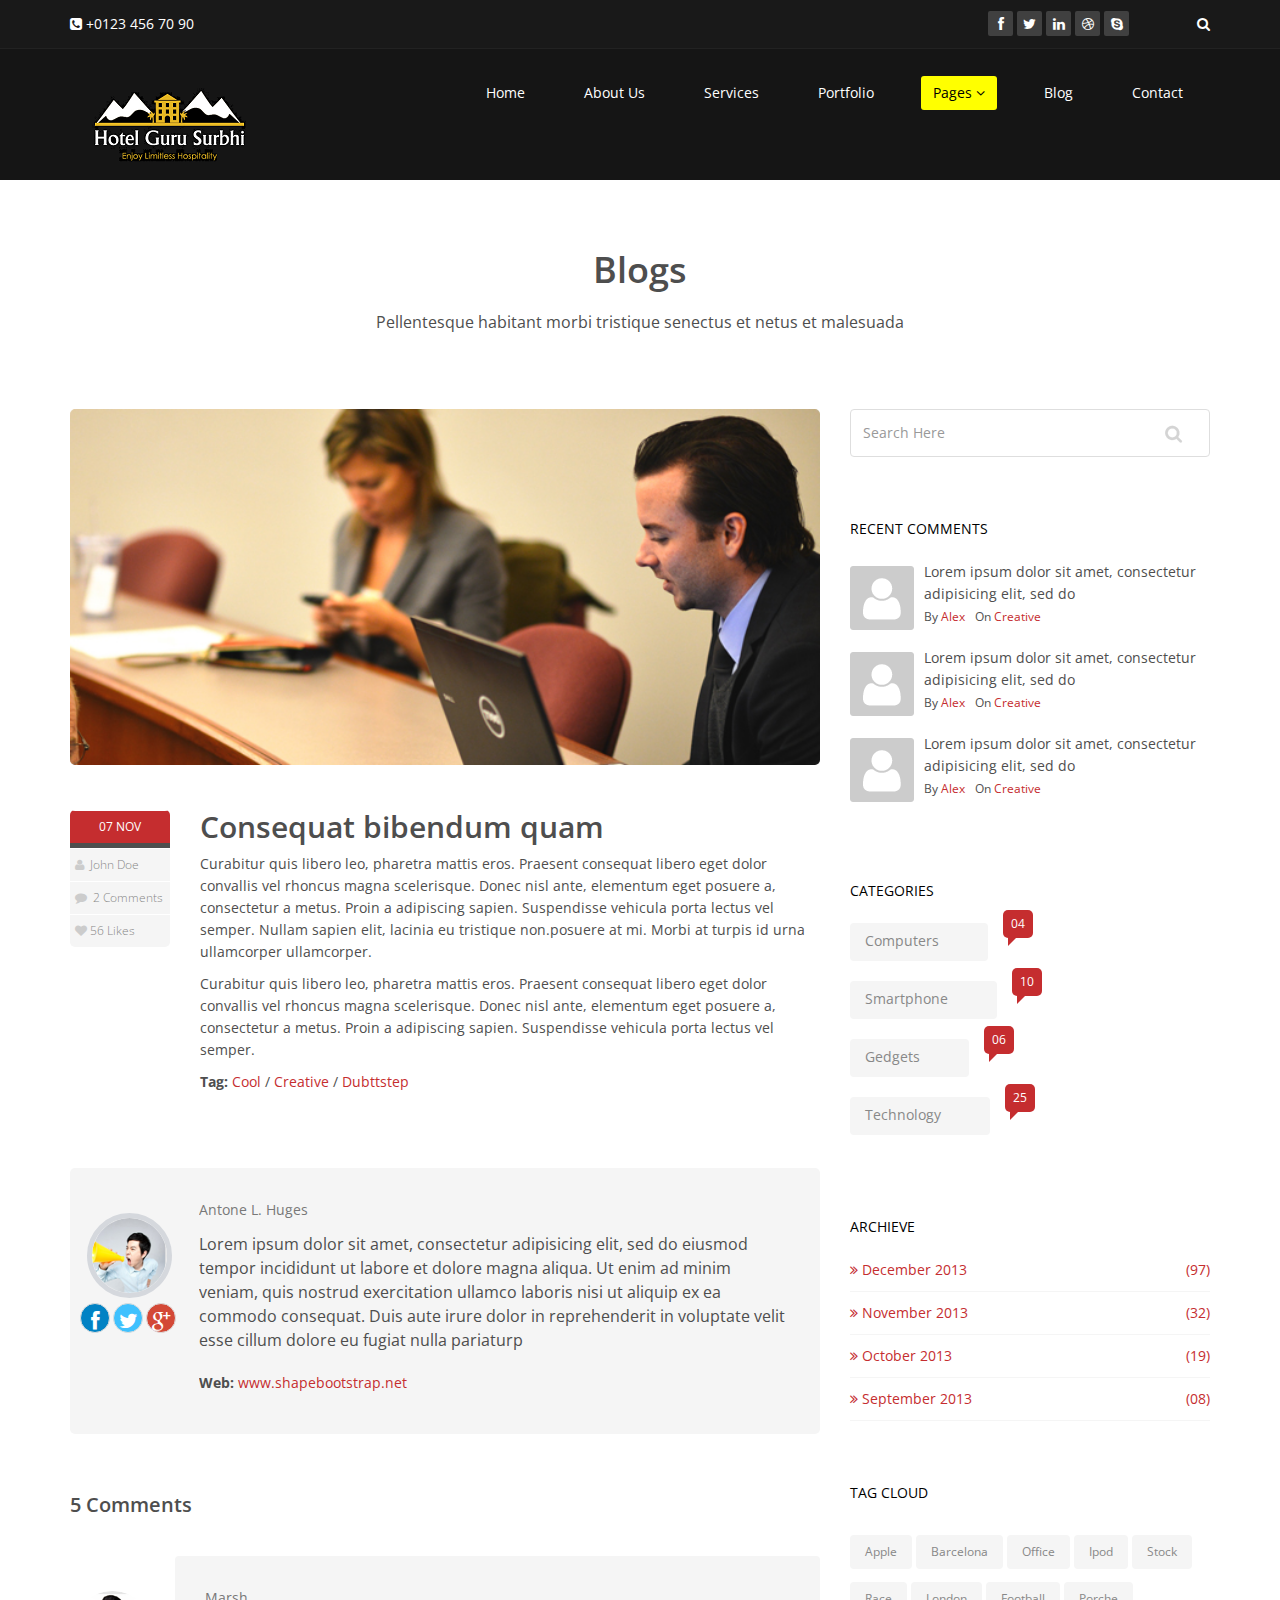
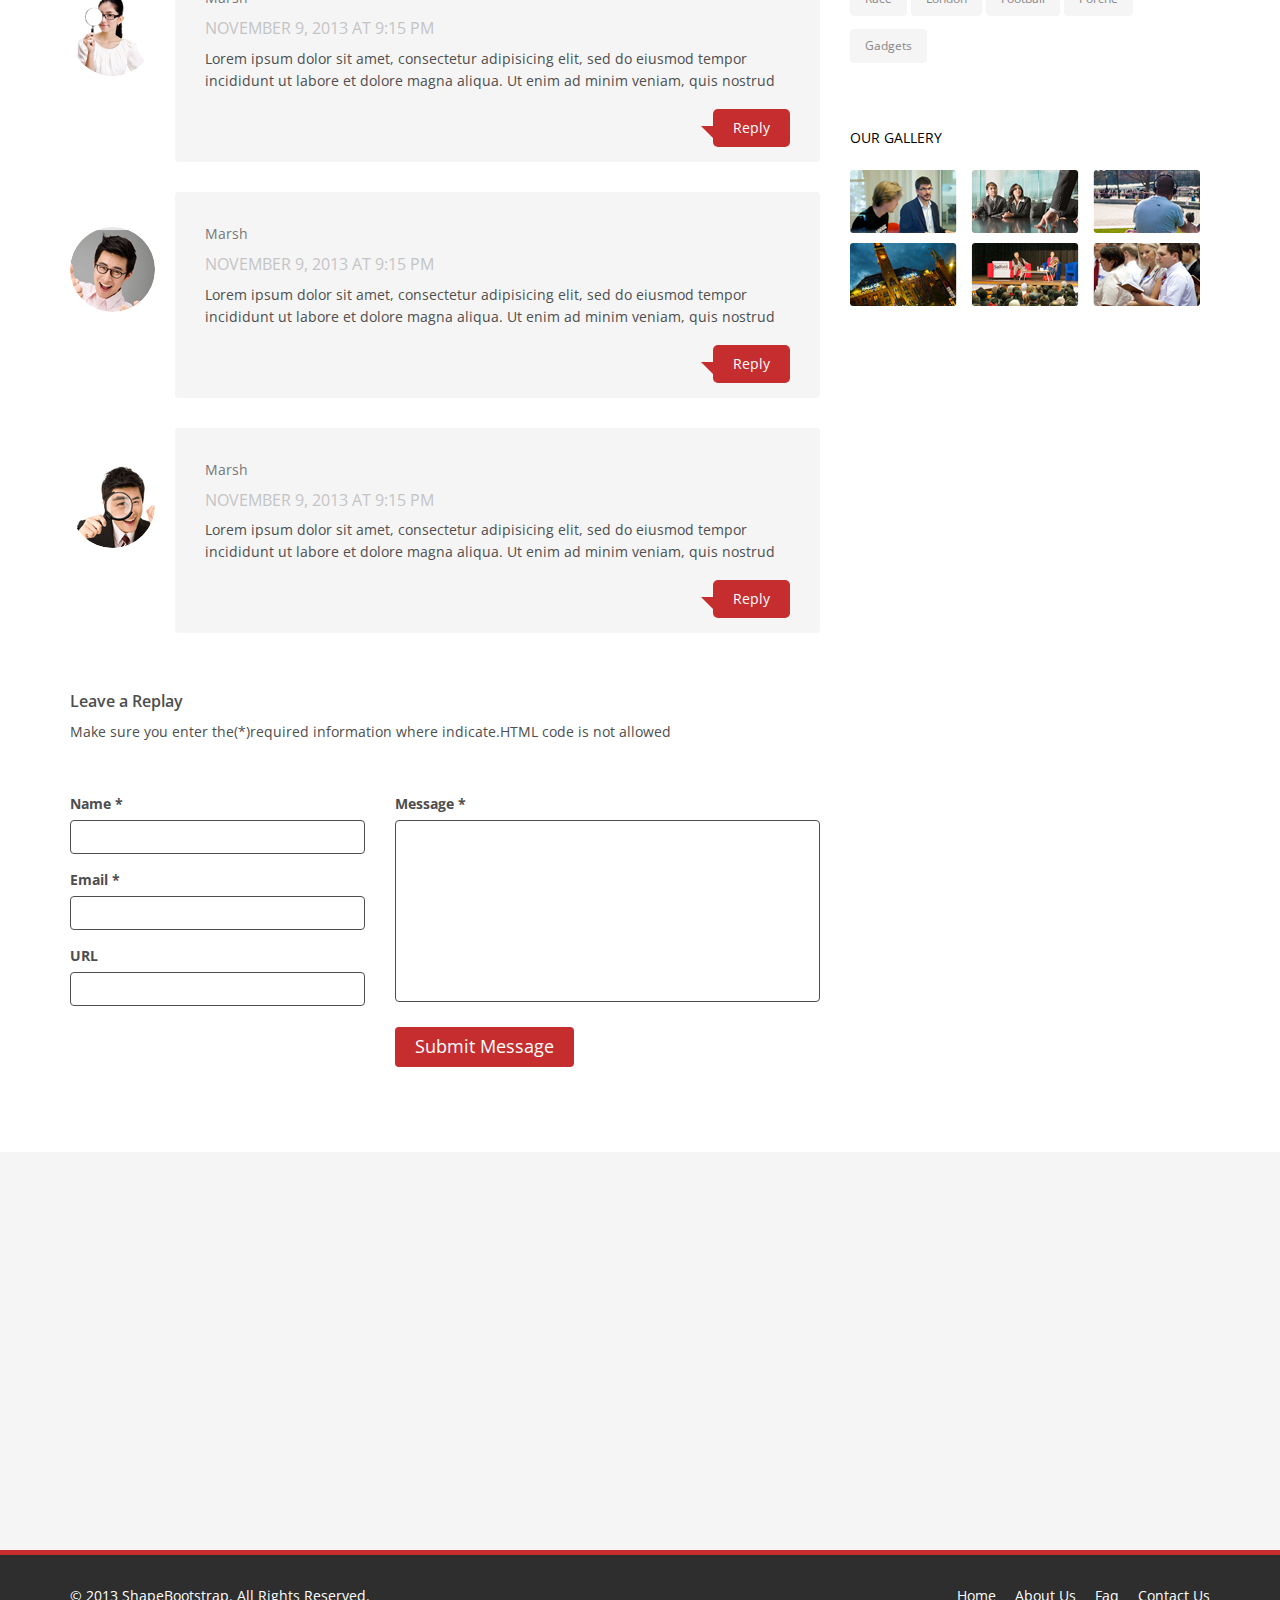
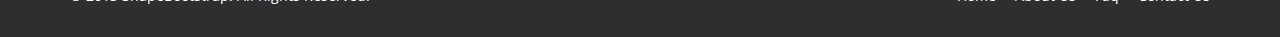
<file: blog-item.html>
<!DOCTYPE html>
<html lang="en">
<head>
    <meta charset="utf-8">
    <meta name="viewport" content="width=device-width, initial-scale=1.0">
    <meta name="description" content="">
    <meta name="author" content="">
    <title>Blog Single | Corlate</title>
    
    <!-- core CSS -->
    <link href="css/bootstrap.min.css" rel="stylesheet">
    <link href="css/font-awesome.min.css" rel="stylesheet">
    <link href="css/prettyPhoto.css" rel="stylesheet">
    <link href="css/animate.min.css" rel="stylesheet">
    <link href="css/main.css" rel="stylesheet">
    <link href="css/responsive.css" rel="stylesheet">
    
    <!--[if lt IE 9]>
    <script src="js/html5shiv.js"></script>
    <script src="js/respond.min.js"></script>
    <![endif]-->       
    <link rel="shortcut icon" href="images/ico/favicon.ico">
    <link rel="apple-touch-icon-precomposed" sizes="144x144" href="images/ico/apple-touch-icon-144-precomposed.png">
    <link rel="apple-touch-icon-precomposed" sizes="114x114" href="images/ico/apple-touch-icon-114-precomposed.png">
    <link rel="apple-touch-icon-precomposed" sizes="72x72" href="images/ico/apple-touch-icon-72-precomposed.png">
    <link rel="apple-touch-icon-precomposed" href="images/ico/apple-touch-icon-57-precomposed.png">
</head><!--/head-->

<body>

    <header id="header">
        <div class="top-bar">
            <div class="container">
                <div class="row">
                    <div class="col-sm-6 col-xs-4">
                        <div class="top-number"><p><i class="fa fa-phone-square"></i>  +0123 456 70 90</p></div>
                    </div>
                    <div class="col-sm-6 col-xs-8">
                       <div class="social">
                            <ul class="social-share">
                                <li><a href="#"><i class="fa fa-facebook"></i></a></li>
                                <li><a href="#"><i class="fa fa-twitter"></i></a></li>
                                <li><a href="#"><i class="fa fa-linkedin"></i></a></li> 
                                <li><a href="#"><i class="fa fa-dribbble"></i></a></li>
                                <li><a href="#"><i class="fa fa-skype"></i></a></li>
                            </ul>
                            <div class="search">
                                <form role="form">
                                    <input type="text" class="search-form" autocomplete="off" placeholder="Search">
                                    <i class="fa fa-search"></i>
                                </form>
                           </div>
                       </div>
                    </div>
                </div>
            </div><!--/.container-->
        </div><!--/.top-bar-->

        <nav class="navbar navbar-inverse" role="banner">
            <div class="container">
                <div class="navbar-header">
                    <button type="button" class="navbar-toggle" data-toggle="collapse" data-target=".navbar-collapse">
                        <span class="sr-only">Toggle navigation</span>
                        <span class="icon-bar"></span>
                        <span class="icon-bar"></span>
                        <span class="icon-bar"></span>
                    </button>
                    <a class="navbar-brand" href="index.html"><img src="images/logo.png" alt="logo"></a>
                </div>
                
                <div class="collapse navbar-collapse navbar-right">
                    <ul class="nav navbar-nav">
                        <li><a href="index.html">Home</a></li>
                        <li><a href="about-us.html">About Us</a></li>
                        <li><a href="services.html">Services</a></li>
                        <li><a href="portfolio.html">Portfolio</a></li>
                        <li class="dropdown active">
                            <a href="#" class="dropdown-toggle" data-toggle="dropdown">Pages <i class="fa fa-angle-down"></i></a>
                            <ul class="dropdown-menu">
                                <li class="active"><a href="blog-item.html">Blog Single</a></li>
                                <li><a href="pricing.html">Pricing</a></li>
                                <li><a href="404.html">404</a></li>
                                <li><a href="shortcodes.html">Shortcodes</a></li>
                            </ul>
                        </li>
                        <li><a href="blog.html">Blog</a></li> 
                        <li><a href="contact-us.html">Contact</a></li>                        
                    </ul>
                </div>
            </div><!--/.container-->
        </nav><!--/nav-->
        
    </header><!--/header-->


    <section id="blog" class="container">
        <div class="center">
            <h2>Blogs</h2>
            <p class="lead">Pellentesque habitant morbi tristique senectus et netus et malesuada</p>
        </div>

        <div class="blog">
            <div class="row">
                <div class="col-md-8">
                    <div class="blog-item">
                        <img class="img-responsive img-blog" src="images/blog/blog1.jpg" width="100%" alt="" />
                            <div class="row">  
                                <div class="col-xs-12 col-sm-2 text-center">
                                    <div class="entry-meta">
                                        <span id="publish_date">07  NOV</span>
                                        <span><i class="fa fa-user"></i> <a href="#"> John Doe</a></span>
                                        <span><i class="fa fa-comment"></i> <a href="blog-item.html#comments">2 Comments</a></span>
                                        <span><i class="fa fa-heart"></i><a href="#">56 Likes</a></span>
                                    </div>
                                </div>
                                <div class="col-xs-12 col-sm-10 blog-content">
                                    <h2>Consequat bibendum quam</h2>
                                    <p>Curabitur quis libero leo, pharetra mattis eros. Praesent consequat libero eget dolor convallis vel rhoncus magna scelerisque. Donec nisl ante, elementum eget posuere a, consectetur a metus. Proin a adipiscing sapien. Suspendisse vehicula porta lectus vel semper. Nullam sapien elit, lacinia eu tristique non.posuere at mi. Morbi at turpis id urna ullamcorper ullamcorper.</p>

                                    <p>Curabitur quis libero leo, pharetra mattis eros. Praesent consequat libero eget dolor convallis vel rhoncus magna scelerisque. Donec nisl ante, elementum eget posuere a, consectetur a metus. Proin a adipiscing sapien. Suspendisse vehicula porta lectus vel semper.</p>

                                    <div class="post-tags">
                                        <strong>Tag:</strong> <a href="#">Cool</a> / <a href="#">Creative</a> / <a href="#">Dubttstep</a>
                                    </div>

                                </div>
                            </div>
                        </div><!--/.blog-item-->
                        
                        <div class="media reply_section">
                            <div class="pull-left post_reply text-center">
                                <a href="#"><img src="images/blog/boy.png" class="img-circle" alt="" /></a>
                                <ul>
                                    <li><a href="#"><i class="fa fa-facebook"></i></a></li>
                                    <li><a href="#"><i class="fa fa-twitter"></i></a></li>
                                    <li><a href="#"><i class="fa fa-google-plus"></i> </a></li>
                                </ul>
                            </div>
                            <div class="media-body post_reply_content">
                                <h3>Antone L. Huges</h3>
                                <p class="lead">Lorem ipsum dolor sit amet, consectetur adipisicing elit, sed do eiusmod tempor incididunt ut labore et dolore magna aliqua. Ut enim ad minim veniam, quis nostrud exercitation ullamco laboris nisi ut aliquip ex ea commodo consequat. Duis aute irure dolor in reprehenderit in voluptate velit esse cillum dolore eu fugiat nulla pariaturp</p>
                                <p><strong>Web:</strong> <a href="http://www.shapebootstrap.net">www.shapebootstrap.net</a></p>
                            </div>
                        </div> 
                        
                        <h1 id="comments_title">5 Comments</h1>
                        <div class="media comment_section">
                            <div class="pull-left post_comments">
                                <a href="#"><img src="images/blog/girl.png" class="img-circle" alt="" /></a>
                            </div>
                            <div class="media-body post_reply_comments">
                                <h3>Marsh</h3>
                                <h4>NOVEMBER 9, 2013 AT 9:15 PM</h4>
                                <p>Lorem ipsum dolor sit amet, consectetur adipisicing elit, sed do eiusmod tempor incididunt ut labore et dolore magna aliqua. Ut enim ad minim veniam, quis nostrud</p>
                                <a href="#">Reply</a>
                            </div>
                        </div> 
                        <div class="media comment_section">
                            <div class="pull-left post_comments">
                                <a href="#"><img src="images/blog/boy2.png" class="img-circle" alt="" /></a>
                            </div>
                            <div class="media-body post_reply_comments">
                                <h3>Marsh</h3>
                                <h4>NOVEMBER 9, 2013 AT 9:15 PM</h4>
                                <p>Lorem ipsum dolor sit amet, consectetur adipisicing elit, sed do eiusmod tempor incididunt ut labore et dolore magna aliqua. Ut enim ad minim veniam, quis nostrud</p>
                                <a href="#">Reply</a>
                            </div>
                        </div> 
                        <div class="media comment_section">
                            <div class="pull-left post_comments">
                                <a href="#"><img src="images/blog/boy3.png" class="img-circle" alt="" /></a>
                            </div>
                            <div class="media-body post_reply_comments">
                                <h3>Marsh</h3>
                                <h4>NOVEMBER 9, 2013 AT 9:15 PM</h4>
                                <p>Lorem ipsum dolor sit amet, consectetur adipisicing elit, sed do eiusmod tempor incididunt ut labore et dolore magna aliqua. Ut enim ad minim veniam, quis nostrud</p>
                                <a href="#">Reply</a>
                            </div>
                        </div> 


                        <div id="contact-page clearfix">
                            <div class="status alert alert-success" style="display: none"></div>
                            <div class="message_heading">
                                <h4>Leave a Replay</h4>
                                <p>Make sure you enter the(*)required information where indicate.HTML code is not allowed</p>
                            </div> 
      
                            <form id="main-contact-form" class="contact-form" name="contact-form" method="post" action="sendemail.php" role="form">
                                <div class="row">
                                    <div class="col-sm-5">
                                        <div class="form-group">
                                            <label>Name *</label>
                                            <input type="text" class="form-control" required="required">
                                        </div>
                                        <div class="form-group">
                                            <label>Email *</label>
                                            <input type="email" class="form-control" required="required">
                                        </div>
                                        <div class="form-group">
                                            <label>URL</label>
                                            <input type="url" class="form-control">
                                        </div>                    
                                    </div>
                                    <div class="col-sm-7">                        
                                        <div class="form-group">
                                            <label>Message *</label>
                                            <textarea name="message" id="message" required="required" class="form-control" rows="8"></textarea>
                                        </div>                        
                                        <div class="form-group">
                                            <button type="submit" class="btn btn-primary btn-lg" required="required">Submit Message</button>
                                        </div>
                                    </div>
                                </div>
                            </form>     
                        </div><!--/#contact-page-->
                    </div><!--/.col-md-8-->

                <aside class="col-md-4">
                    <div class="widget search">
                        <form role="form">
                                <input type="text" class="form-control search_box" autocomplete="off" placeholder="Search Here">
                        </form>
                    </div><!--/.search-->
    				
    				<div class="widget categories">
                        <h3>Recent Comments</h3>
                        <div class="row">
                            <div class="col-sm-12">
                                <div class="single_comments">
    								<img src="images/blog/avatar3.png" alt=""  />
    								<p>Lorem ipsum dolor sit amet, consectetur adipisicing elit, sed do </p>
                                    <div class="entry-meta small muted">
                                        <span>By <a href="#">Alex</a></span <span>On <a href="#">Creative</a></span>
                                    </div>
    							</div>
    							<div class="single_comments">
    								<img src="images/blog/avatar3.png" alt=""  />
    								<p>Lorem ipsum dolor sit amet, consectetur adipisicing elit, sed do </p>
    								<div class="entry-meta small muted">
                                        <span>By <a href="#">Alex</a></span <span>On <a href="#">Creative</a></span>
                                    </div>
    							</div>
    							<div class="single_comments">
    								<img src="images/blog/avatar3.png" alt=""  />
    								<p>Lorem ipsum dolor sit amet, consectetur adipisicing elit, sed do </p>
    								<div class="entry-meta small muted">
                                        <span>By <a href="#">Alex</a></span <span>On <a href="#">Creative</a></span>
                                    </div>
    							</div>
    							
                            </div>
                        </div>                     
                    </div><!--/.recent comments-->
                     

                    <div class="widget categories">
                        <h3>Categories</h3>
                        <div class="row">
                            <div class="col-sm-6">
                                <ul class="blog_category">
                                    <li><a href="#">Computers <span class="badge">04</span></a></li>
                                    <li><a href="#">Smartphone <span class="badge">10</span></a></li>
                                    <li><a href="#">Gedgets <span class="badge">06</span></a></li>
                                    <li><a href="#">Technology <span class="badge">25</span></a></li>
                                </ul>
                            </div>
                        </div>                     
                    </div><!--/.categories-->
    				
    				<div class="widget archieve">
                        <h3>Archieve</h3>
                        <div class="row">
                            <div class="col-sm-12">
                                <ul class="blog_archieve">
                                    <li><a href="#"><i class="fa fa-angle-double-right"></i> December 2013 <span class="pull-right">(97)</span></a></li>
                                    <li><a href="#"><i class="fa fa-angle-double-right"></i> November 2013 <span class="pull-right">(32)</a></li>
                                    <li><a href="#"><i class="fa fa-angle-double-right"></i> October 2013 <span class="pull-right">(19)</a></li>
                                    <li><a href="#"><i class="fa fa-angle-double-right"></i> September 2013 <span class="pull-right">(08)</a></li>
                                </ul>
                            </div>
                        </div>                     
                    </div><!--/.archieve-->
    				
                    <div class="widget tags">
                        <h3>Tag Cloud</h3>
                        <ul class="tag-cloud">
                            <li><a class="btn btn-xs btn-primary" href="#">Apple</a></li>
                            <li><a class="btn btn-xs btn-primary" href="#">Barcelona</a></li>
                            <li><a class="btn btn-xs btn-primary" href="#">Office</a></li>
                            <li><a class="btn btn-xs btn-primary" href="#">Ipod</a></li>
                            <li><a class="btn btn-xs btn-primary" href="#">Stock</a></li>
                            <li><a class="btn btn-xs btn-primary" href="#">Race</a></li>
                            <li><a class="btn btn-xs btn-primary" href="#">London</a></li>
                            <li><a class="btn btn-xs btn-primary" href="#">Football</a></li>
                            <li><a class="btn btn-xs btn-primary" href="#">Porche</a></li>
                            <li><a class="btn btn-xs btn-primary" href="#">Gadgets</a></li>
                        </ul>
                    </div><!--/.tags-->
    				
    				<div class="widget blog_gallery">
                        <h3>Our Gallery</h3>
                        <ul class="sidebar-gallery">
                            <li><a href="#"><img src="images/blog/gallery1.png" alt="" /></a></li>
                            <li><a href="#"><img src="images/blog/gallery2.png" alt="" /></a></li>
                            <li><a href="#"><img src="images/blog/gallery3.png" alt="" /></a></li>
                            <li><a href="#"><img src="images/blog/gallery4.png" alt="" /></a></li>
                            <li><a href="#"><img src="images/blog/gallery5.png" alt="" /></a></li>
                            <li><a href="#"><img src="images/blog/gallery6.png" alt="" /></a></li>
                        </ul>
                    </div><!--/.blog_gallery-->
    					
    				
                </aside>     

            </div><!--/.row-->

         </div><!--/.blog-->

    </section><!--/#blog-->


    <section id="bottom">
        <div class="container wow fadeInDown" data-wow-duration="1000ms" data-wow-delay="600ms">
            <div class="row">
                <div class="col-md-3 col-sm-6">
                    <div class="widget">
                        <h3>Company</h3>
                        <ul>
                            <li><a href="#">About us</a></li>
                            <li><a href="#">We are hiring</a></li>
                            <li><a href="#">Meet the team</a></li>
                            <li><a href="#">Copyright</a></li>
                            <li><a href="#">Terms of use</a></li>
                            <li><a href="#">Privacy policy</a></li>
                            <li><a href="#">Contact us</a></li>
                        </ul>
                    </div>    
                </div><!--/.col-md-3-->

                <div class="col-md-3 col-sm-6">
                    <div class="widget">
                        <h3>Support</h3>
                        <ul>
                            <li><a href="#">Faq</a></li>
                            <li><a href="#">Blog</a></li>
                            <li><a href="#">Forum</a></li>
                            <li><a href="#">Documentation</a></li>
                            <li><a href="#">Refund policy</a></li>
                            <li><a href="#">Ticket system</a></li>
                            <li><a href="#">Billing system</a></li>
                        </ul>
                    </div>    
                </div><!--/.col-md-3-->

                <div class="col-md-3 col-sm-6">
                    <div class="widget">
                        <h3>Developers</h3>
                        <ul>
                            <li><a href="#">Web Development</a></li>
                            <li><a href="#">SEO Marketing</a></li>
                            <li><a href="#">Theme</a></li>
                            <li><a href="#">Development</a></li>
                            <li><a href="#">Email Marketing</a></li>
                            <li><a href="#">Plugin Development</a></li>
                            <li><a href="#">Article Writing</a></li>
                        </ul>
                    </div>    
                </div><!--/.col-md-3-->

                <div class="col-md-3 col-sm-6">
                    <div class="widget">
                        <h3>Our Partners</h3>
                        <ul>
                            <li><a href="#">Adipisicing Elit</a></li>
                            <li><a href="#">Eiusmod</a></li>
                            <li><a href="#">Tempor</a></li>
                            <li><a href="#">Veniam</a></li>
                            <li><a href="#">Exercitation</a></li>
                            <li><a href="#">Ullamco</a></li>
                            <li><a href="#">Laboris</a></li>
                        </ul>
                    </div>    
                </div><!--/.col-md-3-->
            </div>
        </div>
    </section><!--/#bottom-->

    <footer id="footer" class="midnight-blue">
        <div class="container">
            <div class="row">
                <div class="col-sm-6">
                    &copy; 2013 <a target="_blank" href="http://shapebootstrap.net/" title="Free Twitter Bootstrap WordPress Themes and HTML templates">ShapeBootstrap</a>. All Rights Reserved.
                </div>
                <div class="col-sm-6">
                    <ul class="pull-right">
                        <li><a href="#">Home</a></li>
                        <li><a href="#">About Us</a></li>
                        <li><a href="#">Faq</a></li>
                        <li><a href="#">Contact Us</a></li>
                    </ul>
                </div>
            </div>
        </div>
    </footer><!--/#footer-->

    <script src="js/jquery.js"></script>
    <script src="js/bootstrap.min.js"></script>
    <script src="js/jquery.prettyPhoto.js"></script>
    <script src="js/jquery.isotope.min.js"></script>
    <script src="js/main.js"></script>
    <script src="js/wow.min.js"></script>
</body>
</html>
</file>
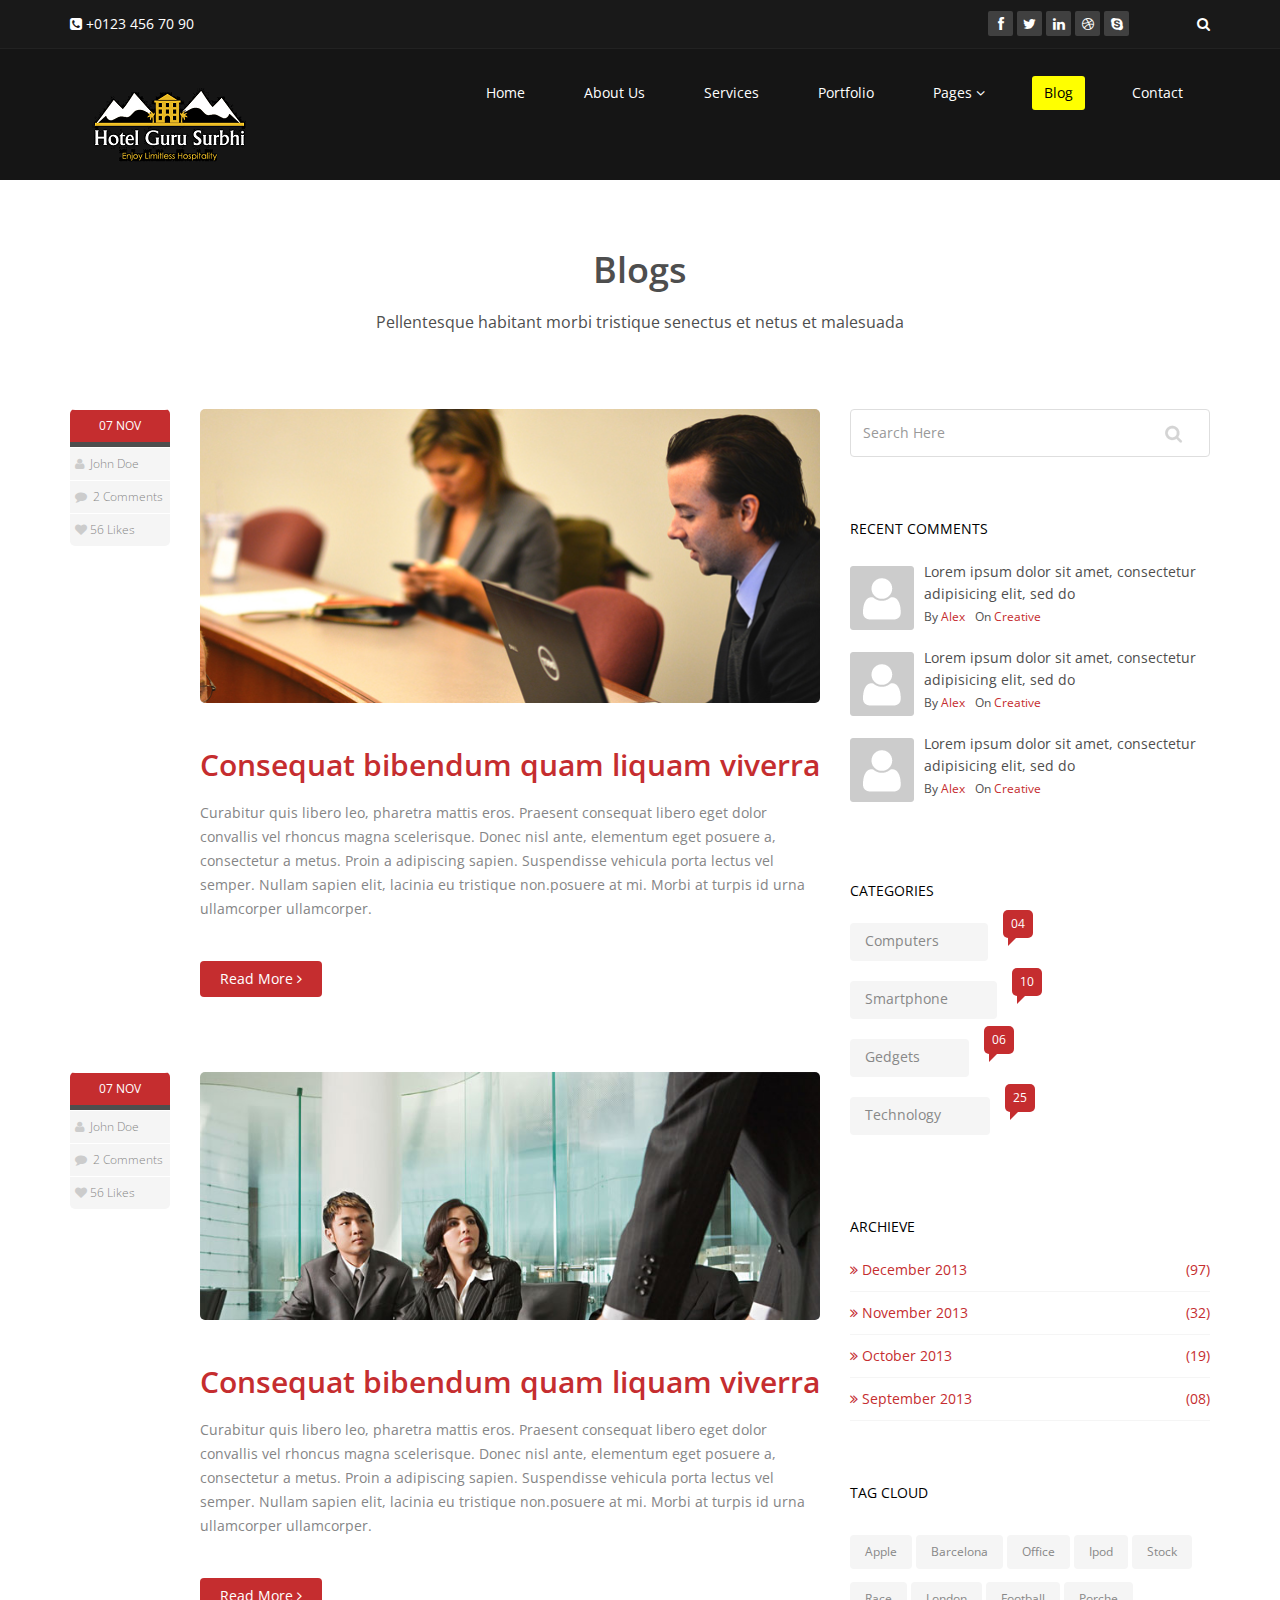
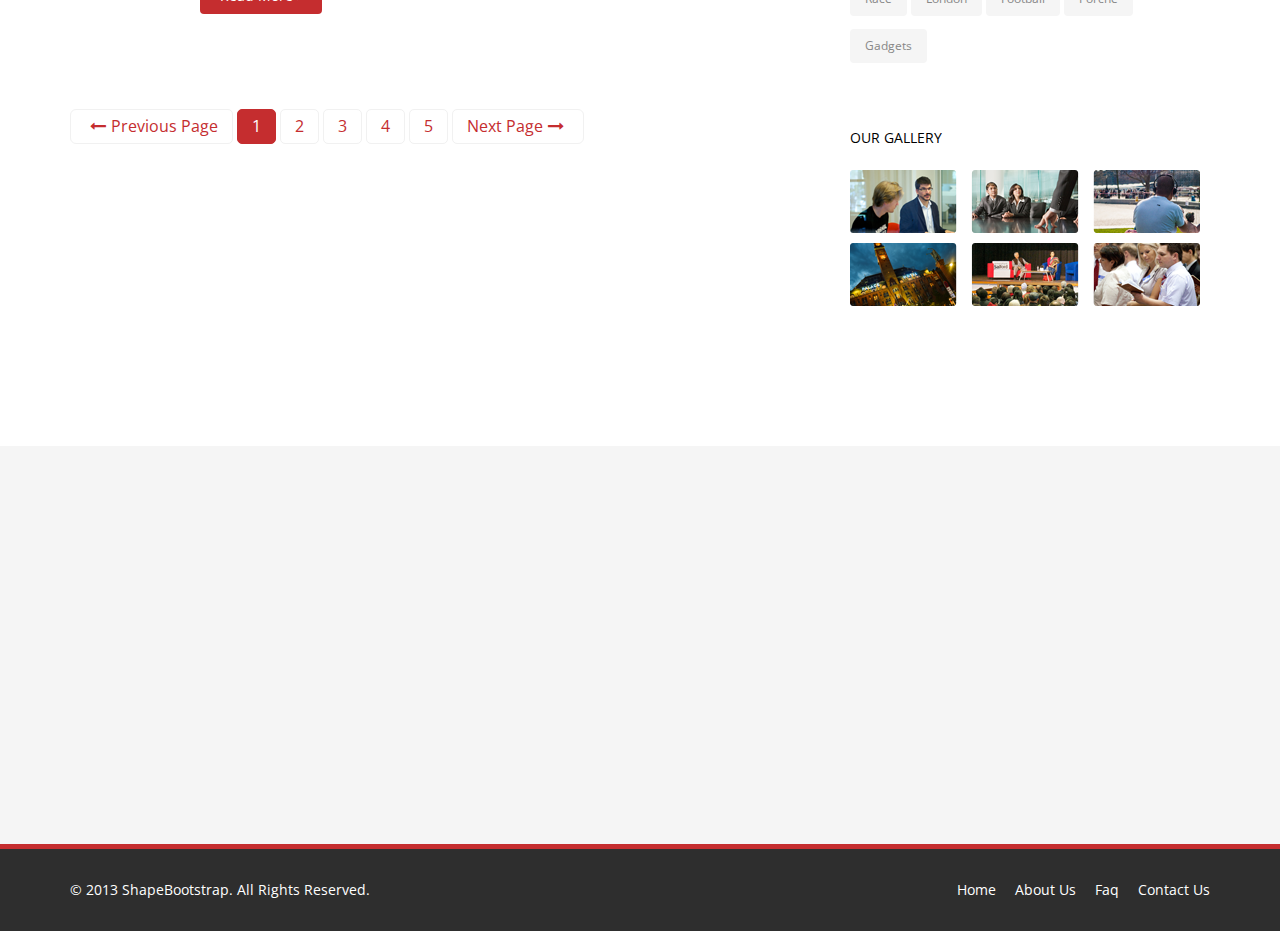
<file: blog.html>
<!DOCTYPE html>
<html lang="en">
<head>
    <meta charset="utf-8">
    <meta name="viewport" content="width=device-width, initial-scale=1.0">
    <meta name="description" content="">
    <meta name="author" content="">
    <title>Blog | Corlate</title>
    
    <!-- core CSS -->
    <link href="css/bootstrap.min.css" rel="stylesheet">
    <link href="css/font-awesome.min.css" rel="stylesheet">
    <link href="css/prettyPhoto.css" rel="stylesheet">
    <link href="css/animate.min.css" rel="stylesheet">
    <link href="css/main.css" rel="stylesheet">
    <link href="css/responsive.css" rel="stylesheet">
    
    <!--[if lt IE 9]>
    <script src="js/html5shiv.js"></script>
    <script src="js/respond.min.js"></script>
    <![endif]-->       
    <link rel="shortcut icon" href="images/ico/favicon.ico">
    <link rel="apple-touch-icon-precomposed" sizes="144x144" href="images/ico/apple-touch-icon-144-precomposed.png">
    <link rel="apple-touch-icon-precomposed" sizes="114x114" href="images/ico/apple-touch-icon-114-precomposed.png">
    <link rel="apple-touch-icon-precomposed" sizes="72x72" href="images/ico/apple-touch-icon-72-precomposed.png">
    <link rel="apple-touch-icon-precomposed" href="images/ico/apple-touch-icon-57-precomposed.png">
</head><!--/head-->

<body>

    <header id="header">
        <div class="top-bar">
            <div class="container">
                <div class="row">
                    <div class="col-sm-6 col-xs-4">
                        <div class="top-number"><p><i class="fa fa-phone-square"></i>  +0123 456 70 90</p></div>
                    </div>
                    <div class="col-sm-6 col-xs-8">
                       <div class="social">
                            <ul class="social-share">
                                <li><a href="#"><i class="fa fa-facebook"></i></a></li>
                                <li><a href="#"><i class="fa fa-twitter"></i></a></li>
                                <li><a href="#"><i class="fa fa-linkedin"></i></a></li> 
                                <li><a href="#"><i class="fa fa-dribbble"></i></a></li>
                                <li><a href="#"><i class="fa fa-skype"></i></a></li>
                            </ul>
                            <div class="search">
                                <form role="form">
                                    <input type="text" class="search-form" autocomplete="off" placeholder="Search">
                                    <i class="fa fa-search"></i>
                                </form>
                           </div>
                       </div>
                    </div>
                </div>
            </div><!--/.container-->
        </div><!--/.top-bar-->

        <nav class="navbar navbar-inverse" role="banner">
            <div class="container">
                <div class="navbar-header">
                    <button type="button" class="navbar-toggle" data-toggle="collapse" data-target=".navbar-collapse">
                        <span class="sr-only">Toggle navigation</span>
                        <span class="icon-bar"></span>
                        <span class="icon-bar"></span>
                        <span class="icon-bar"></span>
                    </button>
                    <a class="navbar-brand" href="index.html"><img src="images/logo.png" alt="logo"></a>
                </div>
                
                <div class="collapse navbar-collapse navbar-right">
                    <ul class="nav navbar-nav">
                        <li><a href="index.html">Home</a></li>
                        <li><a href="about-us.html">About Us</a></li>
                        <li><a href="services.html">Services</a></li>
                        <li><a href="portfolio.html">Portfolio</a></li>
                        <li class="dropdown">
                            <a href="#" class="dropdown-toggle" data-toggle="dropdown">Pages <i class="fa fa-angle-down"></i></a>
                            <ul class="dropdown-menu">
                                <li><a href="blog-item.html">Blog Single</a></li>
                                <li><a href="pricing.html">Pricing</a></li>
                                <li><a href="404.html">404</a></li>
                                <li><a href="shortcodes.html">Shortcodes</a></li>
                            </ul>
                        </li>
                        <li class="active"><a href="blog.html">Blog</a></li> 
                        <li><a href="contact-us.html">Contact</a></li>                        
                    </ul>
                </div>
            </div><!--/.container-->
        </nav><!--/nav-->
        
    </header><!--/header-->

    <section id="blog" class="container">
        <div class="center">
            <h2>Blogs</h2>
            <p class="lead">Pellentesque habitant morbi tristique senectus et netus et malesuada</p>
        </div>

        <div class="blog">
            <div class="row">
                 <div class="col-md-8">
                    <div class="blog-item">
                        <div class="row">
                            <div class="col-xs-12 col-sm-2 text-center">
                                <div class="entry-meta">
                                    <span id="publish_date">07  NOV</span>
                                    <span><i class="fa fa-user"></i> <a href="#">John Doe</a></span>
                                    <span><i class="fa fa-comment"></i> <a href="blog-item.html#comments">2 Comments</a></span>
                                    <span><i class="fa fa-heart"></i><a href="#">56 Likes</a></span>
                                </div>
                            </div>
                                
                            <div class="col-xs-12 col-sm-10 blog-content">
                                <a href="#"><img class="img-responsive img-blog" src="images/blog/blog1.jpg" width="100%" alt="" /></a>
                                <h2><a href="blog-item.html">Consequat bibendum quam liquam viverra</a></h2>
                                <h3>Curabitur quis libero leo, pharetra mattis eros. Praesent consequat libero eget dolor convallis vel rhoncus magna scelerisque. Donec nisl ante, elementum eget posuere a, consectetur a metus. Proin a adipiscing sapien. Suspendisse vehicula porta lectus vel semper. Nullam sapien elit, lacinia eu tristique non.posuere at mi. Morbi at turpis id urna ullamcorper ullamcorper.</h3>
                                <a class="btn btn-primary readmore" href="blog-item.html">Read More <i class="fa fa-angle-right"></i></a>
                            </div>
                        </div>    
                    </div><!--/.blog-item-->
                        
                    <div class="blog-item">
                        <div class="row">
                             <div class="col-sm-2 text-center">
                                <div class="entry-meta"> 
                                    <span id="publish_date">07  NOV</span>
                                    <span><i class="fa fa-user"></i> <a href="#">John Doe</a></span>
                                    <span><i class="fa fa-comment"></i> <a href="blog-item.html#comments">2 Comments</a></span>
                                    <span><i class="fa fa-heart"></i><a href="#">56 Likes</a></span>
                                </div>
                            </div>
                            <div class="col-sm-10 blog-content">
                                <a href=""><img class="img-responsive img-blog" src="images/blog/blog2.jpg" width="100%" alt="" /></a>
                                <h2><a href="blog-item.html">Consequat bibendum quam liquam viverra</a></h2>
                                <h3>Curabitur quis libero leo, pharetra mattis eros. Praesent consequat libero eget dolor convallis vel rhoncus magna scelerisque. Donec nisl ante, elementum eget posuere a, consectetur a metus. Proin a adipiscing sapien. Suspendisse vehicula porta lectus vel semper. Nullam sapien elit, lacinia eu tristique non.posuere at mi. Morbi at turpis id urna ullamcorper ullamcorper.</h3>
                                <a class="btn btn-primary readmore" href="blog-item.html">Read More <i class="fa fa-angle-right"></i></a>
                            </div>
                        </div>    
                    </div><!--/.blog-item-->
                        
                    <ul class="pagination pagination-lg">
                        <li><a href="#"><i class="fa fa-long-arrow-left"></i>Previous Page</a></li>
                        <li class="active"><a href="#">1</a></li>
                        <li><a href="#">2</a></li>
                        <li><a href="#">3</a></li>
                        <li><a href="#">4</a></li>
                        <li><a href="#">5</a></li>
                        <li><a href="#">Next Page<i class="fa fa-long-arrow-right"></i></a></li>
                    </ul><!--/.pagination-->
                </div><!--/.col-md-8-->

                <aside class="col-md-4">
                    <div class="widget search">
                        <form role="form">
                                <input type="text" class="form-control search_box" autocomplete="off" placeholder="Search Here">
                        </form>
                    </div><!--/.search-->
    				
    				<div class="widget categories">
                        <h3>Recent Comments</h3>
                        <div class="row">
                            <div class="col-sm-12">
                                <div class="single_comments">
                                    <img src="images/blog/avatar3.png" alt=""  />
                                    <p>Lorem ipsum dolor sit amet, consectetur adipisicing elit, sed do </p>
                                    <div class="entry-meta small muted">
                                        <span>By <a href="#">Alex</a></span <span>On <a href="#">Creative</a></span>
                                    </div>
                                </div>
                                <div class="single_comments">
                                    <img src="images/blog/avatar3.png" alt=""  />
                                    <p>Lorem ipsum dolor sit amet, consectetur adipisicing elit, sed do </p>
                                    <div class="entry-meta small muted">
                                        <span>By <a href="#">Alex</a></span <span>On <a href="#">Creative</a></span>
                                    </div>
                                </div>
                                <div class="single_comments">
                                    <img src="images/blog/avatar3.png" alt=""  />
                                    <p>Lorem ipsum dolor sit amet, consectetur adipisicing elit, sed do </p>
                                    <div class="entry-meta small muted">
                                        <span>By <a href="#">Alex</a></span <span>On <a href="#">Creative</a></span>
                                    </div>
                                </div>
                                
                            </div>
                        </div>                     
                    </div><!--/.recent comments-->
                     

                    <div class="widget categories">
                        <h3>Categories</h3>
                        <div class="row">
                            <div class="col-sm-6">
                                <ul class="blog_category">
                                    <li><a href="#">Computers <span class="badge">04</span></a></li>
                                    <li><a href="#">Smartphone <span class="badge">10</span></a></li>
                                    <li><a href="#">Gedgets <span class="badge">06</span></a></li>
                                    <li><a href="#">Technology <span class="badge">25</span></a></li>
                                </ul>
                            </div>
                        </div>                     
                    </div><!--/.categories-->
    				
    				<div class="widget archieve">
                        <h3>Archieve</h3>
                        <div class="row">
                            <div class="col-sm-12">
                                <ul class="blog_archieve">
                                    <li><a href="#"><i class="fa fa-angle-double-right"></i> December 2013 <span class="pull-right">(97)</span></a></li>
                                    <li><a href="#"><i class="fa fa-angle-double-right"></i> November 2013 <span class="pull-right">(32)</a></li>
                                    <li><a href="#"><i class="fa fa-angle-double-right"></i> October 2013 <span class="pull-right">(19)</a></li>
                                    <li><a href="#"><i class="fa fa-angle-double-right"></i> September 2013 <span class="pull-right">(08)</a></li>
                                </ul>
                            </div>
                        </div>                     
                    </div><!--/.archieve-->
    				
                    <div class="widget tags">
                        <h3>Tag Cloud</h3>
                        <ul class="tag-cloud">
                            <li><a class="btn btn-xs btn-primary" href="#">Apple</a></li>
                            <li><a class="btn btn-xs btn-primary" href="#">Barcelona</a></li>
                            <li><a class="btn btn-xs btn-primary" href="#">Office</a></li>
                            <li><a class="btn btn-xs btn-primary" href="#">Ipod</a></li>
                            <li><a class="btn btn-xs btn-primary" href="#">Stock</a></li>
                            <li><a class="btn btn-xs btn-primary" href="#">Race</a></li>
                            <li><a class="btn btn-xs btn-primary" href="#">London</a></li>
                            <li><a class="btn btn-xs btn-primary" href="#">Football</a></li>
                            <li><a class="btn btn-xs btn-primary" href="#">Porche</a></li>
                            <li><a class="btn btn-xs btn-primary" href="#">Gadgets</a></li>
                        </ul>
                    </div><!--/.tags-->
    				
    				<div class="widget blog_gallery">
                        <h3>Our Gallery</h3>
                        <ul class="sidebar-gallery">
                            <li><a href="#"><img src="images/blog/gallery1.png" alt="" /></a></li>
                            <li><a href="#"><img src="images/blog/gallery2.png" alt="" /></a></li>
                            <li><a href="#"><img src="images/blog/gallery3.png" alt="" /></a></li>
                            <li><a href="#"><img src="images/blog/gallery4.png" alt="" /></a></li>
                            <li><a href="#"><img src="images/blog/gallery5.png" alt="" /></a></li>
                            <li><a href="#"><img src="images/blog/gallery6.png" alt="" /></a></li>
                        </ul>
                    </div><!--/.blog_gallery-->
    			</aside>  
            </div><!--/.row-->
        </div>
    </section><!--/#blog-->

    <section id="bottom">
        <div class="container wow fadeInDown" data-wow-duration="1000ms" data-wow-delay="600ms">
            <div class="row">
                <div class="col-md-3 col-sm-6">
                    <div class="widget">
                        <h3>Company</h3>
                        <ul>
                            <li><a href="#">About us</a></li>
                            <li><a href="#">We are hiring</a></li>
                            <li><a href="#">Meet the team</a></li>
                            <li><a href="#">Copyright</a></li>
                            <li><a href="#">Terms of use</a></li>
                            <li><a href="#">Privacy policy</a></li>
                            <li><a href="#">Contact us</a></li>
                        </ul>
                    </div>    
                </div><!--/.col-md-3-->

                <div class="col-md-3 col-sm-6">
                    <div class="widget">
                        <h3>Support</h3>
                        <ul>
                            <li><a href="#">Faq</a></li>
                            <li><a href="#">Blog</a></li>
                            <li><a href="#">Forum</a></li>
                            <li><a href="#">Documentation</a></li>
                            <li><a href="#">Refund policy</a></li>
                            <li><a href="#">Ticket system</a></li>
                            <li><a href="#">Billing system</a></li>
                        </ul>
                    </div>    
                </div><!--/.col-md-3-->

                <div class="col-md-3 col-sm-6">
                    <div class="widget">
                        <h3>Developers</h3>
                        <ul>
                            <li><a href="#">Web Development</a></li>
                            <li><a href="#">SEO Marketing</a></li>
                            <li><a href="#">Theme</a></li>
                            <li><a href="#">Development</a></li>
                            <li><a href="#">Email Marketing</a></li>
                            <li><a href="#">Plugin Development</a></li>
                            <li><a href="#">Article Writing</a></li>
                        </ul>
                    </div>    
                </div><!--/.col-md-3-->

                <div class="col-md-3 col-sm-6">
                    <div class="widget">
                        <h3>Our Partners</h3>
                        <ul>
                            <li><a href="#">Adipisicing Elit</a></li>
                            <li><a href="#">Eiusmod</a></li>
                            <li><a href="#">Tempor</a></li>
                            <li><a href="#">Veniam</a></li>
                            <li><a href="#">Exercitation</a></li>
                            <li><a href="#">Ullamco</a></li>
                            <li><a href="#">Laboris</a></li>
                        </ul>
                    </div>    
                </div><!--/.col-md-3-->
            </div>
        </div>
    </section><!--/#bottom-->

    <footer id="footer" class="midnight-blue">
        <div class="container">
            <div class="row">
                <div class="col-sm-6">
                    &copy; 2013 <a target="_blank" href="http://shapebootstrap.net/" title="Free Twitter Bootstrap WordPress Themes and HTML templates">ShapeBootstrap</a>. All Rights Reserved.
                </div>
                <div class="col-sm-6">
                    <ul class="pull-right">
                        <li><a href="#">Home</a></li>
                        <li><a href="#">About Us</a></li>
                        <li><a href="#">Faq</a></li>
                        <li><a href="#">Contact Us</a></li>
                    </ul>
                </div>
            </div>
        </div>
    </footer><!--/#footer-->

    <script src="js/jquery.js"></script>
    <script src="js/bootstrap.min.js"></script>
    <script src="js/jquery.prettyPhoto.js"></script>
    <script src="js/jquery.isotope.min.js"></script>
    <script src="js/main.js"></script>
    <script src="js/wow.min.js"></script>
</body>
</html>
</file>
<file: css/prettyPhoto.css>
div.pp_default .pp_top,div.pp_default .pp_top .pp_middle,div.pp_default .pp_top .pp_left,div.pp_default .pp_top .pp_right,div.pp_default .pp_bottom,div.pp_default .pp_bottom .pp_left,div.pp_default .pp_bottom .pp_middle,div.pp_default .pp_bottom .pp_right{height:13px}
div.pp_default .pp_top .pp_left{background:url(../images/prettyPhoto/default/sprite.png) -78px -93px no-repeat}
div.pp_default .pp_top .pp_middle{background:url(../images/prettyPhoto/default/sprite_x.png) top left repeat-x}
div.pp_default .pp_top .pp_right{background:url(../images/prettyPhoto/default/sprite.png) -112px -93px no-repeat}
div.pp_default .pp_content .ppt{color:#f8f8f8}
div.pp_default .pp_content_container .pp_left{background:url(../images/prettyPhoto/default/sprite_y.png) -7px 0 repeat-y;padding-left:13px}
div.pp_default .pp_content_container .pp_right{background:url(../images/prettyPhoto/default/sprite_y.png) top right repeat-y;padding-right:13px}
div.pp_default .pp_next:hover{background:url(../images/prettyPhoto/default/sprite_next.png) center right no-repeat;cursor:pointer}
div.pp_default .pp_previous:hover{background:url(../images/prettyPhoto/default/sprite_prev.png) center left no-repeat;cursor:pointer}
div.pp_default .pp_expand{background:url(../images/prettyPhoto/default/sprite.png) 0 -29px no-repeat;cursor:pointer;width:28px;height:28px}
div.pp_default .pp_expand:hover{background:url(../images/prettyPhoto/default/sprite.png) 0 -56px no-repeat;cursor:pointer}
div.pp_default .pp_contract{background:url(../images/prettyPhoto/default/sprite.png) 0 -84px no-repeat;cursor:pointer;width:28px;height:28px}
div.pp_default .pp_contract:hover{background:url(../images/prettyPhoto/default/sprite.png) 0 -113px no-repeat;cursor:pointer}
div.pp_default .pp_close{width:30px;height:30px;background:url(../images/prettyPhoto/default/sprite.png) 2px 1px no-repeat;cursor:pointer}
div.pp_default .pp_gallery ul li a{background:url(../images/prettyPhoto/default/default_thumb.png) center center #f8f8f8;border:1px solid #aaa}
div.pp_default .pp_social{margin-top:7px}
div.pp_default .pp_gallery a.pp_arrow_previous,div.pp_default .pp_gallery a.pp_arrow_next{position:static;left:auto}
div.pp_default .pp_nav .pp_play,div.pp_default .pp_nav .pp_pause{background:url(../images/prettyPhoto/default/sprite.png) -51px 1px no-repeat;height:30px;width:30px}
div.pp_default .pp_nav .pp_pause{background-position:-51px -29px}
div.pp_default a.pp_arrow_previous,div.pp_default a.pp_arrow_next{background:url(../images/prettyPhoto/default/sprite.png) -31px -3px no-repeat;height:20px;width:20px;margin:4px 0 0}
div.pp_default a.pp_arrow_next{left:52px;background-position:-82px -3px}
div.pp_default .pp_content_container .pp_details{margin-top:5px}
div.pp_default .pp_nav{clear:none;height:30px;width:110px;position:relative}
div.pp_default .pp_nav .currentTextHolder{font-family:Georgia;font-style:italic;color:#999;font-size:11px;left:75px;line-height:25px;position:absolute;top:2px;margin:0;padding:0 0 0 10px}
div.pp_default .pp_close:hover,div.pp_default .pp_nav .pp_play:hover,div.pp_default .pp_nav .pp_pause:hover,div.pp_default .pp_arrow_next:hover,div.pp_default .pp_arrow_previous:hover{opacity:0.7}
div.pp_default .pp_description{font-size:11px;font-weight:700;line-height:14px;margin:5px 50px 5px 0}
div.pp_default .pp_bottom .pp_left{background:url(../images/prettyPhoto/default/sprite.png) -78px -127px no-repeat}
div.pp_default .pp_bottom .pp_middle{background:url(../images/prettyPhoto/default/sprite_x.png) bottom left repeat-x}
div.pp_default .pp_bottom .pp_right{background:url(../images/prettyPhoto/default/sprite.png) -112px -127px no-repeat}
div.pp_default .pp_loaderIcon{background:url(../images/prettyPhoto/default/loader.gif) center center no-repeat}
div.light_rounded .pp_top .pp_left{background:url(../images/prettyPhoto/light_rounded/sprite.png) -88px -53px no-repeat}
div.light_rounded .pp_top .pp_right{background:url(../images/prettyPhoto/light_rounded/sprite.png) -110px -53px no-repeat}
div.light_rounded .pp_next:hover{background:url(../images/prettyPhoto/light_rounded/btnNext.png) center right no-repeat;cursor:pointer}
div.light_rounded .pp_previous:hover{background:url(../images/prettyPhoto/light_rounded/btnPrevious.png) center left no-repeat;cursor:pointer}
div.light_rounded .pp_expand{background:url(../images/prettyPhoto/light_rounded/sprite.png) -31px -26px no-repeat;cursor:pointer}
div.light_rounded .pp_expand:hover{background:url(../images/prettyPhoto/light_rounded/sprite.png) -31px -47px no-repeat;cursor:pointer}
div.light_rounded .pp_contract{background:url(../images/prettyPhoto/light_rounded/sprite.png) 0 -26px no-repeat;cursor:pointer}
div.light_rounded .pp_contract:hover{background:url(../images/prettyPhoto/light_rounded/sprite.png) 0 -47px no-repeat;cursor:pointer}
div.light_rounded .pp_close{width:75px;height:22px;background:url(../images/prettyPhoto/light_rounded/sprite.png) -1px -1px no-repeat;cursor:pointer}
div.light_rounded .pp_nav .pp_play{background:url(../images/prettyPhoto/light_rounded/sprite.png) -1px -100px no-repeat;height:15px;width:14px}
div.light_rounded .pp_nav .pp_pause{background:url(../images/prettyPhoto/light_rounded/sprite.png) -24px -100px no-repeat;height:15px;width:14px}
div.light_rounded .pp_arrow_previous{background:url(../images/prettyPhoto/light_rounded/sprite.png) 0 -71px no-repeat}
div.light_rounded .pp_arrow_next{background:url(../images/prettyPhoto/light_rounded/sprite.png) -22px -71px no-repeat}
div.light_rounded .pp_bottom .pp_left{background:url(../images/prettyPhoto/light_rounded/sprite.png) -88px -80px no-repeat}
div.light_rounded .pp_bottom .pp_right{background:url(../images/prettyPhoto/light_rounded/sprite.png) -110px -80px no-repeat}
div.dark_rounded .pp_top .pp_left{background:url(../images/prettyPhoto/dark_rounded/sprite.png) -88px -53px no-repeat}
div.dark_rounded .pp_top .pp_right{background:url(../images/prettyPhoto/dark_rounded/sprite.png) -110px -53px no-repeat}
div.dark_rounded .pp_content_container .pp_left{background:url(../images/prettyPhoto/dark_rounded/contentPattern.png) top left repeat-y}
div.dark_rounded .pp_content_container .pp_right{background:url(../images/prettyPhoto/dark_rounded/contentPattern.png) top right repeat-y}
div.dark_rounded .pp_next:hover{background:url(../images/prettyPhoto/dark_rounded/btnNext.png) center right no-repeat;cursor:pointer}
div.dark_rounded .pp_previous:hover{background:url(../images/prettyPhoto/dark_rounded/btnPrevious.png) center left no-repeat;cursor:pointer}
div.dark_rounded .pp_expand{background:url(../images/prettyPhoto/dark_rounded/sprite.png) -31px -26px no-repeat;cursor:pointer}
div.dark_rounded .pp_expand:hover{background:url(../images/prettyPhoto/dark_rounded/sprite.png) -31px -47px no-repeat;cursor:pointer}
div.dark_rounded .pp_contract{background:url(../images/prettyPhoto/dark_rounded/sprite.png) 0 -26px no-repeat;cursor:pointer}
div.dark_rounded .pp_contract:hover{background:url(../images/prettyPhoto/dark_rounded/sprite.png) 0 -47px no-repeat;cursor:pointer}
div.dark_rounded .pp_close{width:75px;height:22px;background:url(../images/prettyPhoto/dark_rounded/sprite.png) -1px -1px no-repeat;cursor:pointer}
div.dark_rounded .pp_description{margin-right:85px;color:#fff}
div.dark_rounded .pp_nav .pp_play{background:url(../images/prettyPhoto/dark_rounded/sprite.png) -1px -100px no-repeat;height:15px;width:14px}
div.dark_rounded .pp_nav .pp_pause{background:url(../images/prettyPhoto/dark_rounded/sprite.png) -24px -100px no-repeat;height:15px;width:14px}
div.dark_rounded .pp_arrow_previous{background:url(../images/prettyPhoto/dark_rounded/sprite.png) 0 -71px no-repeat}
div.dark_rounded .pp_arrow_next{background:url(../images/prettyPhoto/dark_rounded/sprite.png) -22px -71px no-repeat}
div.dark_rounded .pp_bottom .pp_left{background:url(../images/prettyPhoto/dark_rounded/sprite.png) -88px -80px no-repeat}
div.dark_rounded .pp_bottom .pp_right{background:url(../images/prettyPhoto/dark_rounded/sprite.png) -110px -80px no-repeat}
div.dark_rounded .pp_loaderIcon{background:url(../images/prettyPhoto/dark_rounded/loader.gif) center center no-repeat}
div.dark_square .pp_left,div.dark_square .pp_middle,div.dark_square .pp_right,div.dark_square .pp_content{background:#000}
div.dark_square .pp_description{color:#fff;margin:0 85px 0 0}
div.dark_square .pp_loaderIcon{background:url(../images/prettyPhoto/dark_square/loader.gif) center center no-repeat}
div.dark_square .pp_expand{background:url(../images/prettyPhoto/dark_square/sprite.png) -31px -26px no-repeat;cursor:pointer}
div.dark_square .pp_expand:hover{background:url(../images/prettyPhoto/dark_square/sprite.png) -31px -47px no-repeat;cursor:pointer}
div.dark_square .pp_contract{background:url(../images/prettyPhoto/dark_square/sprite.png) 0 -26px no-repeat;cursor:pointer}
div.dark_square .pp_contract:hover{background:url(../images/prettyPhoto/dark_square/sprite.png) 0 -47px no-repeat;cursor:pointer}
div.dark_square .pp_close{width:75px;height:22px;background:url(../images/prettyPhoto/dark_square/sprite.png) -1px -1px no-repeat;cursor:pointer}
div.dark_square .pp_nav{clear:none}
div.dark_square .pp_nav .pp_play{background:url(../images/prettyPhoto/dark_square/sprite.png) -1px -100px no-repeat;height:15px;width:14px}
div.dark_square .pp_nav .pp_pause{background:url(../images/prettyPhoto/dark_square/sprite.png) -24px -100px no-repeat;height:15px;width:14px}
div.dark_square .pp_arrow_previous{background:url(../images/prettyPhoto/dark_square/sprite.png) 0 -71px no-repeat}
div.dark_square .pp_arrow_next{background:url(../images/prettyPhoto/dark_square/sprite.png) -22px -71px no-repeat}
div.dark_square .pp_next:hover{background:url(../images/prettyPhoto/dark_square/btnNext.png) center right no-repeat;cursor:pointer}
div.dark_square .pp_previous:hover{background:url(../images/prettyPhoto/dark_square/btnPrevious.png) center left no-repeat;cursor:pointer}
div.light_square .pp_expand{background:url(../images/prettyPhoto/light_square/sprite.png) -31px -26px no-repeat;cursor:pointer}
div.light_square .pp_expand:hover{background:url(../images/prettyPhoto/light_square/sprite.png) -31px -47px no-repeat;cursor:pointer}
div.light_square .pp_contract{background:url(../images/prettyPhoto/light_square/sprite.png) 0 -26px no-repeat;cursor:pointer}
div.light_square .pp_contract:hover{background:url(../images/prettyPhoto/light_square/sprite.png) 0 -47px no-repeat;cursor:pointer}
div.light_square .pp_close{width:75px;height:22px;background:url(../images/prettyPhoto/light_square/sprite.png) -1px -1px no-repeat;cursor:pointer}
div.light_square .pp_nav .pp_play{background:url(../images/prettyPhoto/light_square/sprite.png) -1px -100px no-repeat;height:15px;width:14px}
div.light_square .pp_nav .pp_pause{background:url(../images/prettyPhoto/light_square/sprite.png) -24px -100px no-repeat;height:15px;width:14px}
div.light_square .pp_arrow_previous{background:url(../images/prettyPhoto/light_square/sprite.png) 0 -71px no-repeat}
div.light_square .pp_arrow_next{background:url(../images/prettyPhoto/light_square/sprite.png) -22px -71px no-repeat}
div.light_square .pp_next:hover{background:url(../images/prettyPhoto/light_square/btnNext.png) center right no-repeat;cursor:pointer}
div.light_square .pp_previous:hover{background:url(../images/prettyPhoto/light_square/btnPrevious.png) center left no-repeat;cursor:pointer}
div.facebook .pp_top .pp_left{background:url(../images/prettyPhoto/facebook/sprite.png) -88px -53px no-repeat}
div.facebook .pp_top .pp_middle{background:url(../images/prettyPhoto/facebook/contentPatternTop.png) top left repeat-x}
div.facebook .pp_top .pp_right{background:url(../images/prettyPhoto/facebook/sprite.png) -110px -53px no-repeat}
div.facebook .pp_content_container .pp_left{background:url(../images/prettyPhoto/facebook/contentPatternLeft.png) top left repeat-y}
div.facebook .pp_content_container .pp_right{background:url(../images/prettyPhoto/facebook/contentPatternRight.png) top right repeat-y}
div.facebook .pp_expand{background:url(../images/prettyPhoto/facebook/sprite.png) -31px -26px no-repeat;cursor:pointer}
div.facebook .pp_expand:hover{background:url(../images/prettyPhoto/facebook/sprite.png) -31px -47px no-repeat;cursor:pointer}
div.facebook .pp_contract{background:url(../images/prettyPhoto/facebook/sprite.png) 0 -26px no-repeat;cursor:pointer}
div.facebook .pp_contract:hover{background:url(../images/prettyPhoto/facebook/sprite.png) 0 -47px no-repeat;cursor:pointer}
div.facebook .pp_close{width:22px;height:22px;background:url(../images/prettyPhoto/facebook/sprite.png) -1px -1px no-repeat;cursor:pointer}
div.facebook .pp_description{margin:0 37px 0 0}
div.facebook .pp_loaderIcon{background:url(../images/prettyPhoto/facebook/loader.gif) center center no-repeat}
div.facebook .pp_arrow_previous{background:url(../images/prettyPhoto/facebook/sprite.png) 0 -71px no-repeat;height:22px;margin-top:0;width:22px}
div.facebook .pp_arrow_previous.disabled{background-position:0 -96px;cursor:default}
div.facebook .pp_arrow_next{background:url(../images/prettyPhoto/facebook/sprite.png) -32px -71px no-repeat;height:22px;margin-top:0;width:22px}
div.facebook .pp_arrow_next.disabled{background-position:-32px -96px;cursor:default}
div.facebook .pp_nav{margin-top:0}
div.facebook .pp_nav p{font-size:15px;padding:0 3px 0 4px}
div.facebook .pp_nav .pp_play{background:url(../images/prettyPhoto/facebook/sprite.png) -1px -123px no-repeat;height:22px;width:22px}
div.facebook .pp_nav .pp_pause{background:url(../images/prettyPhoto/facebook/sprite.png) -32px -123px no-repeat;height:22px;width:22px}
div.facebook .pp_next:hover{background:url(../images/prettyPhoto/facebook/btnNext.png) center right no-repeat;cursor:pointer}
div.facebook .pp_previous:hover{background:url(../images/prettyPhoto/facebook/btnPrevious.png) center left no-repeat;cursor:pointer}
div.facebook .pp_bottom .pp_left{background:url(../images/prettyPhoto/facebook/sprite.png) -88px -80px no-repeat}
div.facebook .pp_bottom .pp_middle{background:url(../images/prettyPhoto/facebook/contentPatternBottom.png) top left repeat-x}
div.facebook .pp_bottom .pp_right{background:url(../images/prettyPhoto/facebook/sprite.png) -110px -80px no-repeat}
div.pp_pic_holder a:focus{outline:none}
div.pp_overlay{background:#000;display:none;left:0;position:absolute;top:0;width:100%;z-index:9500}
div.pp_pic_holder{display:none;position:absolute;width:100px;z-index:10000}
.pp_content{height:40px;min-width:40px}
* html .pp_content{width:40px}
.pp_content_container{position:relative;text-align:left;width:100%}
.pp_content_container .pp_left{padding-left:20px}
.pp_content_container .pp_right{padding-right:20px}
.pp_content_container .pp_details{float:left;margin:10px 0 2px}
.pp_description{display:none;margin:0}
.pp_social{float:left;margin:0}
.pp_social .facebook{float:left;margin-left:5px;width:55px;overflow:hidden}
.pp_social .twitter{float:left}
.pp_nav{clear:right;float:left;margin:3px 10px 0 0}
.pp_nav p{float:left;white-space:nowrap;margin:2px 4px}
.pp_nav .pp_play,.pp_nav .pp_pause{float:left;margin-right:4px;text-indent:-10000px}
a.pp_arrow_previous,a.pp_arrow_next{display:block;float:left;height:15px;margin-top:3px;overflow:hidden;text-indent:-10000px;width:14px}
.pp_hoverContainer{position:absolute;top:0;width:100%;z-index:2000}
.pp_gallery{display:none;left:50%;margin-top:-50px;position:absolute;z-index:10000}
.pp_gallery div{float:left;overflow:hidden;position:relative}
.pp_gallery ul{float:left;height:35px;position:relative;white-space:nowrap;margin:0 0 0 5px;padding:0}
.pp_gallery ul a{border:1px rgba(0,0,0,0.5) solid;display:block;float:left;height:33px;overflow:hidden}
.pp_gallery ul a img{border:0}
.pp_gallery li{display:block;float:left;margin:0 5px 0 0;padding:0}
.pp_gallery li.default a{background:url(../images/prettyPhoto/facebook/default_thumbnail.gif) 0 0 no-repeat;display:block;height:33px;width:50px}
.pp_gallery .pp_arrow_previous,.pp_gallery .pp_arrow_next{margin-top:7px!important}
a.pp_next{background:url(../images/prettyPhoto/light_rounded/btnNext.png) 10000px 10000px no-repeat;display:block;float:right;height:100%;text-indent:-10000px;width:49%}
a.pp_previous{background:url(../images/prettyPhoto/light_rounded/btnNext.png) 10000px 10000px no-repeat;display:block;float:left;height:100%;text-indent:-10000px;width:49%}
a.pp_expand,a.pp_contract{cursor:pointer;display:none;height:20px;position:absolute;right:30px;text-indent:-10000px;top:10px;width:20px;z-index:20000}
a.pp_close{position:absolute;right:0;top:0;display:block;line-height:22px;text-indent:-10000px}
.pp_loaderIcon{display:block;height:24px;left:50%;position:absolute;top:50%;width:24px;margin:-12px 0 0 -12px}
#pp_full_res{line-height:1!important}
#pp_full_res .pp_inline{text-align:left}
#pp_full_res .pp_inline p{margin:0 0 15px}
div.ppt{color:#fff;display:none;font-size:17px;z-index:9999;margin:0 0 5px 15px}
div.pp_default .pp_content,div.light_rounded .pp_content{background-color:#fff}
div.pp_default #pp_full_res .pp_inline,div.light_rounded .pp_content .ppt,div.light_rounded #pp_full_res .pp_inline,div.light_square .pp_content .ppt,div.light_square #pp_full_res .pp_inline,div.facebook .pp_content .ppt,div.facebook #pp_full_res .pp_inline{color:#000}
div.pp_default .pp_gallery ul li a:hover,div.pp_default .pp_gallery ul li.selected a,.pp_gallery ul a:hover,.pp_gallery li.selected a{border-color:#fff}
div.pp_default .pp_details,div.light_rounded .pp_details,div.dark_rounded .pp_details,div.dark_square .pp_details,div.light_square .pp_details,div.facebook .pp_details{position:relative}
div.light_rounded .pp_top .pp_middle,div.light_rounded .pp_content_container .pp_left,div.light_rounded .pp_content_container .pp_right,div.light_rounded .pp_bottom .pp_middle,div.light_square .pp_left,div.light_square .pp_middle,div.light_square .pp_right,div.light_square .pp_content,div.facebook .pp_content{background:#fff}
div.light_rounded .pp_description,div.light_square .pp_description{margin-right:85px}
div.light_rounded .pp_gallery a.pp_arrow_previous,div.light_rounded .pp_gallery a.pp_arrow_next,div.dark_rounded .pp_gallery a.pp_arrow_previous,div.dark_rounded .pp_gallery a.pp_arrow_next,div.dark_square .pp_gallery a.pp_arrow_previous,div.dark_square .pp_gallery a.pp_arrow_next,div.light_square .pp_gallery a.pp_arrow_previous,div.light_square .pp_gallery a.pp_arrow_next{margin-top:12px!important}
div.light_rounded .pp_arrow_previous.disabled,div.dark_rounded .pp_arrow_previous.disabled,div.dark_square .pp_arrow_previous.disabled,div.light_square .pp_arrow_previous.disabled{background-position:0 -87px;cursor:default}
div.light_rounded .pp_arrow_next.disabled,div.dark_rounded .pp_arrow_next.disabled,div.dark_square .pp_arrow_next.disabled,div.light_square .pp_arrow_next.disabled{background-position:-22px -87px;cursor:default}
div.light_rounded .pp_loaderIcon,div.light_square .pp_loaderIcon{background:url(../images/prettyPhoto/light_rounded/loader.gif) center center no-repeat}
div.dark_rounded .pp_top .pp_middle,div.dark_rounded .pp_content,div.dark_rounded .pp_bottom .pp_middle{background:url(../images/prettyPhoto/dark_rounded/contentPattern.png) top left repeat}
div.dark_rounded .currentTextHolder,div.dark_square .currentTextHolder{color:#c4c4c4}
div.dark_rounded #pp_full_res .pp_inline,div.dark_square #pp_full_res .pp_inline{color:#fff}
.pp_top,.pp_bottom{height:20px;position:relative}
* html .pp_top,* html .pp_bottom{padding:0 20px}
.pp_top .pp_left,.pp_bottom .pp_left{height:20px;left:0;position:absolute;width:20px}
.pp_top .pp_middle,.pp_bottom .pp_middle{height:20px;left:20px;position:absolute;right:20px}
* html .pp_top .pp_middle,* html .pp_bottom .pp_middle{left:0;position:static}
.pp_top .pp_right,.pp_bottom .pp_right{height:20px;left:auto;position:absolute;right:0;top:0;width:20px}
.pp_fade,.pp_gallery li.default a img{display:none}
</file>
<file: css/main.css>
@import url(http://fonts.googleapis.com/css?family=Open+Sans:300italic,400italic,600italic,700italic,800italic,400,600,700,300,800);


/*************************
*******Typography******
**************************/

body {
  background: #fff;
  font-family: 'Open Sans', sans-serif;
  color:#4e4e4e;
  line-height: 22px;
}

h1,
h2,
h3,
h4,
h5,
h6 {
  font-weight: 600; 
  font-family: 'Open Sans', sans-serif;
  color:#4e4e4e;
}

h1{
  font-size: 36px;
  color:#fff;
}

h2{
  font-size: 20px;
}

h3{
  font-size: 14px;
  color: #787878;
  font-weight: 400;
  line-height: 24px;
}

h4{
  font-size: 16px;
}

a {
  color: #c52d2f;
  -webkit-transition: color 300ms, background-color 300ms;
  -moz-transition: color 300ms, background-color 300ms;
  -o-transition:  color 300ms, background-color 300ms;
  transition:  color 300ms, background-color 300ms;
}

a:hover, a:focus {
  color: #d43133;
}

hr {
  border-top: 1px solid #e5e5e5;
  border-bottom: 1px solid #fff;
}


.btn-primary {
  padding: 8px 20px;
  background: #c52d2f;
  color: #fff;
  border-radius: 4px;
  border:none;
  margin-top: 10px;
}


.btn-primary:hover, 
.btn-primary:focus{
  background: #c52d2f;
  outline: none;
  box-shadow: none;
} 

.btn-transparent {
  border: 3px solid #fff;
  background: transparent;
  color: #fff;
}

.btn-transparent:hover {
  border-color: rgba(255, 255, 255, 0.5);
}

a:hover,
a:focus {
  color: #111;
  text-decoration: none;
  outline: none;
}

.dropdown-menu {
  margin-top: -1px;
  min-width: 180px;
}

.center h2{
  font-size: 36px;
  margin-top: 0;
  margin-bottom: 20px;
}

.media>.pull-left{
  margin-right: 20px;
}

.media>.pull-right{
  margin-left: 20px;
}

body > section {
  padding: 70px 0;
}

.center {
  text-align: center;
  padding-bottom: 55px;
}

.scaleIn {
  -webkit-animation-name: scaleIn;
  animation-name: scaleIn;
}

.lead{
  font-size: 16px;
  line-height: 24px;
  font-weight: 400;
}

.transparent-bg {
  background-color: transparent !important;
  margin-bottom: 0;
}

@-webkit-keyframes scaleIn {
  0% {
    opacity: 0;
    -webkit-transform: scale(0);
    transform: scale(0);
  }

  100% {
    opacity: 1;
    -webkit-transform: scale(1);
    transform: scale(1);
  }
}

@keyframes scaleIn {
  0% {
    opacity: 0;
    -webkit-transform: scale(0);
    -ms-transform: scale(0);
    transform: scale(0);
  }

  100% {
    opacity: 1;
    -webkit-transform: scale(1);
    -ms-transform: scale(1);
    transform: scale(1);
  }
}


/*************************
*******Header******
**************************/

#header .search{
  display: inline-block;
}

.navbar>.container .navbar-brand{
  margin-left: 0;
}

.top-bar {
  padding: 10px 0;
  background: #191919;
  border-bottom: 1px solid #222;
  line-height: 28px;
}

.top-number{
  color: #fff;
}

.top-number p{
  margin: 0
}

.social{
  text-align: right;
}

.social-share{
 display: inline-block;
 list-style: none;
 padding: 0;
 margin: 0;
}

ul.social-share li {
  display: inline-block;
}

ul.social-share li a {
  display: inline-block;
  color: #fff;
  background: #404040;
  width: 25px;
  height: 25px;
  line-height: 25px;
  text-align: center;
  border-radius: 2px;
}

ul.social-share li a:hover {
  background: #c52d2f;
  color: #fff;
}

.search i {
  color: #fff;
}

input.search-form{
  background: transparent;
  border: 0 none;
  width: 60px;
  padding: 0 10px;
  color: #FFF;
  -webkit-transition: all 400ms;
  -moz-transition: all 400ms;
  -ms-transition: all 400ms;
  -o-transition: all 400ms;
  transition: all 400ms;
}

input.search-form::-webkit-input-placeholder{
  color: transparent;
}

input.search-form:hover::-webkit-input-placeholder {
  color: #fff;
}

input.search-form:hover {
  width: 180px;
}

.navbar-brand {
  padding: 0;
  margin:0;
}

.navbar {
  border-radius: 0;
  margin-bottom: 0;
  background: #151515;
  padding: 15px 0;
  padding-bottom: 0;
}

 .navbar-nav{
  margin-top: 12px;
 }

.navbar-nav>li{
  margin-left: 35px;
  padding-bottom: 28px;
}

.navbar-inverse .navbar-nav > li > a {
  padding: 5px 12px;
  margin: 0;
  border-radius: 3px;
  color: #fff;
  line-height: 24px;
  display: inline-block;
}

.navbar-inverse .navbar-nav > li > a:hover{
	background-color: yellow;
  color: #000;
}

.navbar-inverse {
  border: none;
}

.navbar-inverse .navbar-brand {
  font-size: 36px;
  line-height: 50px;
  color: #fff;
}

.navbar-inverse .navbar-nav > .active > a,
.navbar-inverse .navbar-nav > .active > a:hover,
.navbar-inverse .navbar-nav > .active > a:focus,
.navbar-inverse .navbar-nav > .open > a,
.navbar-inverse .navbar-nav > .open > a:hover,
.navbar-inverse .navbar-nav > .open > a:focus {
  background-color: yellow;
  color: #000;
}

.navbar-inverse .navbar-nav .dropdown-menu {
  background-color: rgba(0,0,0,.85);
  -webkit-box-shadow: 0 3px 8px rgba(0, 0, 0, 0.125);
  -moz-box-shadow: 0 3px 8px rgba(0, 0, 0, 0.125);
  box-shadow: 0 3px 8px rgba(0, 0, 0, 0.125);
  border: 0;
  padding: 0;
  margin-top: 0;
  border-top: 0;
  border-radius: 0;
  left: 0;
}

.navbar-inverse .navbar-nav .dropdown-menu:before{
  position: absolute;
  top:0;
}

.navbar-inverse .navbar-nav .dropdown-menu > li > a {
  padding: 8px 15px;
  color: #fff;
}

.navbar-inverse .navbar-nav .dropdown-menu > li:hover > a,
.navbar-inverse .navbar-nav .dropdown-menu > li:focus > a,
.navbar-inverse .navbar-nav .dropdown-menu > li.active > a {
  background-color: #c52d2f;
  color: #fff;
}

.navbar-inverse .navbar-nav .dropdown-menu > li:last-child > a {
  border-radius: 0 0 3px 3px;
}

.navbar-inverse .navbar-nav .dropdown-menu > li.divider {
  background-color: transparent;
}

.navbar-inverse .navbar-collapse,
.navbar-inverse .navbar-form {
  border-top: 0;
  padding-bottom: 0;
}


/*************************
*******Home Page******
**************************/


#main-slider {
  position: relative;
}

.no-margin {
  margin: 0;
  padding: 0;
}

#main-slider .carousel .carousel-content {
  margin-top: 150px;
}

#main-slider .carousel .slide-margin{
  margin-top: 140px;
}

#main-slider .carousel h2 {
  color: #fff;
}

#main-slider .carousel .btn-slide {
  padding: 8px 20px;
  background: #c52d2f;
  color: #fff;
  border-radius: 4px;
  margin-top: 25px;
  display: inline-block;
}

#main-slider .carousel .slider-img{
  text-align: right;
  position: absolute;
}


#main-slider .carousel .item {
  background-position: 50%;
  background-repeat: no-repeat;
  background-size: cover;
  left: 0 !important;
  opacity: 0;
  top: 0;
  position: absolute;
  width: 100%;
  display: block !important;
  height: 500px;
  -webkit-transition: opacity ease-in-out 500ms;
  -moz-transition: opacity ease-in-out 500ms;
  -o-transition: opacity ease-in-out 500ms;
  transition: opacity ease-in-out 500ms;
}

#main-slider .carousel .item:first-child {
  top: auto;
  position: relative;
}

#main-slider .carousel .item.active {
  opacity: 1;
  -webkit-transition: opacity ease-in-out 500ms;
  -moz-transition: opacity ease-in-out 500ms;
  -o-transition: opacity ease-in-out 500ms;
  transition: opacity ease-in-out 500ms;
  z-index: 1;
}

#main-slider .prev,
#main-slider .next {
  position: absolute;
  top: 50%;
  background-color: #c52d2f;
  color: #fff;
  display: inline-block;
  margin-top: -25px;
  height: 40px;
  line-height: 40px;
  width: 40px;
  line-height: 40px;
  text-align: center;
  border-radius: 4px;
  z-index: 5;
}

#main-slider .prev:hover,
#main-slider .next:hover {
  background-color: #000;
}

#main-slider .prev {
  left: 10px;
}

#main-slider .next {
  right: 10px;
}

#main-slider .carousel-indicators li {
  width: 20px;
  height: 20px;
  background-color: #fff;
  margin: 0 15px 0 0;
  position: relative;
}

#main-slider .carousel-indicators li:after {
  position: absolute;
  content: "";
  width: 24px;
  height: 24px;
  border-radius: 100%;
  background: rgba(0, 0, 0, 0);
  border: 1px solid #FFF;
  left: -3px;
  top: -3px;
}

#main-slider .carousel-indicators .active{
  width: 20px;
  height: 20px;
  background-color: #c52d2f;
   margin: 0 15px 0 0;
   border: 1px solid #c52d2f;
   position: relative;
}

#main-slider .carousel-indicators .active:after {
  position: absolute;
  content: "";
  width: 24px;
  height: 24px;
  border-radius: 100%;
  background: #c52d2f;
  border: 1px solid #c52d2f;
  left: -3px;
  top: -3px;
}

#main-slider .active .animation.animated-item-1 {
  -webkit-animation: fadeInUp 300ms linear 300ms both;
  -moz-animation: fadeInUp 300ms linear 300ms both;
  -o-animation: fadeInUp 300ms linear 300ms both;
  -ms-animation: fadeInUp 300ms linear 300ms both;
  animation: fadeInUp 300ms linear 300ms both;
}

#main-slider .active .animation.animated-item-2 {
  -webkit-animation: fadeInUp 300ms linear 600ms both;
  -moz-animation: fadeInUp 300ms linear 600ms both;
  -o-animation: fadeInUp 300ms linear 600ms both;
  -ms-animation: fadeInUp 300ms linear 600ms both;
  animation: fadeInUp 300ms linear 600ms both;
}

#main-slider .active .animation.animated-item-3 {
  -webkit-animation: fadeInUp 300ms linear 900ms both;
  -moz-animation: fadeInUp 300ms linear 900ms both;
  -o-animation: fadeInUp 300ms linear 900ms both;
  -ms-animation: fadeInUp 300ms linear 900ms both;
  animation: fadeInUp 300ms linear 900ms both;
}

#main-slider .active .animation.animated-item-4 {
  -webkit-animation: fadeInUp 300ms linear 1200ms both;
  -moz-animation: fadeInUp 300ms linear 1200ms both;
  -o-animation: fadeInUp 300ms linear 1200ms both;
  -ms-animation: fadeInUp 300ms linear 1200ms both;
  animation: fadeInUp 300ms linear 1200ms both;
}

#feature {
  background: #f2f2f2;
  padding-bottom: 40px;
}

.features{
  padding: 0;
}

.feature-wrap {
  margin-bottom: 35px;
  overflow: hidden;
}

.feature-wrap h2{
  margin-top: 10px;
}

.feature-wrap .pull-left {
  margin-right: 25px;
}

.feature-wrap i{
  font-size: 48px;
  height: 110px;
  width: 110px;
  margin: 3px;
  border-radius: 100%;
  line-height: 110px;
  text-align:center;
  background: #ffffff;
  color: #c52d2f;
  border: 3px solid #ffffff;
  box-shadow: inset 0 0 0 5px #f2f2f2;
  -webkit-box-shadow: inset 0 0 0 5px #f2f2f2;
  -webkit-transition: 500ms;
  -moz-transition: 500ms;
  -o-transition: 500ms;
  transition: 500ms;
  float: left;
  margin-right: 25px;
}

.feature-wrap i:hover {
  background: #c52d2f;
  color: #fff;
  box-shadow: inset 0 0 0 5px #c52d2f;
  -webkit-box-shadow: inset 0 0 0 5px #c52d2f;
  border: 3px solid #c52d2f;
}

#recent-works .col-xs-12.col-sm-4.col-md-3{
  padding: 0;
}

#recent-works{
    padding-bottom: 70px;
}

.recent-work-wrap {
  position: relative;
}

.recent-work-wrap img{
  width: 100%;
}

.recent-work-wrap .recent-work-inner{
  top: 0;
  background: transparent;
  opacity: .8;
  width: 100%;
  border-radius: 0;
  margin-bottom: 0;
}

.recent-work-wrap .recent-work-inner h3{
  margin: 10px 0;
}

.recent-work-wrap .recent-work-inner h3 a{
  font-size: 24px;
  color: #fff;
}

.recent-work-wrap .overlay {
  position: absolute;
  top: 0;
  left: 0;
  width: 100%;
  height: 100%;
  opacity: 0;
  border-radius: 0;
  background: #c52d2f;
  color: #fff;
  vertical-align: middle;
  -webkit-transition: opacity 500ms;
  -moz-transition: opacity 500ms;
  -o-transition: opacity 500ms;
  transition: opacity 500ms;  
  padding: 30px;
}

.recent-work-wrap .overlay .preview {
  bottom: 0;
  display: inline-block;
  height: 35px;
  line-height: 35px;
  border-radius: 0;
  background: transparent;
  text-align: center;
  color: #fff;
}

.recent-work-wrap:hover .overlay {
  opacity: 1;
}

#services {
  background: #000 url(../images/services/bg_services.png);
  background-size: cover;
}

#services .lead,
#services h2{
  color: #fff;
}

.services-wrap {
  padding: 40px 30px;
  background: #fff;
  border-radius: 4px;
  margin: 0 0 40px;
}

.services-wrap h3 {
  font-size: 20px;
  margin: 10px 0;
}

.services-wrap .pull-left {
  margin-right: 20px;
}

#middle {
  background: #f2f2f2;
}

.skill h2{
  margin-bottom: 25px;
}

.progress-wrap{
  position: relative;
}

.progress .color1,
.progress .color1 .bar-width{
  background: #2d7da4;
}

.progress .color2,
.progress .color2 .bar-width{
  background: #6aa42f;
}

.progress .color3,
.progress .color3 .bar-width{
  background: #ffcc33;
}

.progress .color4,
.progress .color4 .bar-width{
  background: #db3615;
}

.progress, 
.progress-bar {
  height: 15px;
  line-height: 15px;
  background: #e6e6e6;
  -webkit-box-shadow: none;
  -moz-box-shadow: none;
  box-shadow: none;
  border-radius: 0;
  overflow: visible;
  text-align: right;
}

.progress{
  position: relative;
}

.progress .bar-width{
  position: absolute;
  width: 40px;
  height: 20px;
  line-height: 20px;
  text-align: center;
  font-size: 12px;
  font-weight: 700;
  top: -30px;
  border-radius: 2px;
  margin-left: -30px;
}

.progress span{
  position: relative;
}

.progress span:before{
  content: " ";
  position: absolute;
  width: auto;
  height: auto;
  border-width: 8px 5px;
  border-style: solid;
  bottom: -15px;
  right: 8px;
}

.progress .color1 span:before{
  border-color: #2d7da4 transparent transparent transparent;
}

.progress .color2 span:before{
  border-color: #6aa42f transparent transparent transparent;
}

.progress .color3 span:before{
  border-color: #ffcc33 transparent transparent transparent;
}

.progress .color4 span:before{
  border-color: #db3615 transparent transparent transparent;
}

.accordion h2{
  margin-bottom: 25px;
}

.panel-default{
  border-color: transparent;
}

.panel-default>.panel-heading,
.panel{
  background-color: #e6e6e6; 
  border:0 none;
  box-shadow:none;
}

.panel-default>.panel-heading+.panel-collapse .panel-body{
  background: #fff;
  color: #858586;
}

.panel-body{
  padding: 20px 20px 10px;
}

.panel-group .panel+.panel{
  margin-top: 0;
  border-top: 1px solid #d9d9d9;
}

.panel-group .panel{
  border-radius: 0;
}

.panel-heading{
  border-radius: 0;
}

.panel-title>a{
  color: #4e4e4e;
}

.accordion-inner img{
  border-radius: 4px;
}

.accordion-inner h4{
  margin-top: 0;
}

.panel-heading.active{
  background: #1f1f20;
}

.panel-heading.active .panel-title>a{
  color:#fff;
}

a.accordion-toggle  i{
  width: 45px;
  line-height: 44px;
  font-size: 20px;
  margin-top: -10px;
  text-align: center;
  margin-right: -15px;
  background: #c9c9c9;
}

.panel-heading.active a.accordion-toggle i{
  background: #c52d2f;
  color: #fff;
}

.panel-heading.active a.accordion-toggle.collapsed i{
  background: #c52d2f;
  color: #fff;
}

.nav-tabs>li{
  margin-bottom: 0px;
  border-bottom: 1px solid #e6e6e6;
}

.nav-tabs{
  border-bottom: transparent;
  border-right: 1px solid #e6e6e6;
}

.nav-tabs>li>a {
  background: #f5f5f5;
  color: #666;
  border-radius: 0;
  border: 0 none;
  line-height: 24px;
  margin-right:0;
  padding: 13px 15px;
}

.nav-tabs li:last-child{
  border-bottom: 0 none;
} 

.nav-stacked>li+li{
  margin-top: 0;
}

.nav-tabs>li>a:hover{
  background: #1f1f20;
  color:#fff;
}

.nav-tabs>li.active>a, 
.nav-tabs>li.active>a:hover, 
.nav-tabs>li.active>a:focus {
  border: 0;
  color:#fff;
  background: #1f1f20;
  position: relative;
}

.nav-tabs>li.active>a:after {
  position: absolute;
  content:  "";
  width: auto;
  height: auto;
  border-style:solid;
  border-color: transparent transparent transparent #1f1f20;
  border-width: 25px 22px;
  right: -44px;
  top:0;
}

.tab-wrap{
  border:1px solid #e6e6e6;
  margin-bottom: 20px;
}

.tab-content{
  padding: 20px;
}

.tab-content h2{
  margin-top: 0;
}

.tab-content img{
  border-radius: 4px;
}

.testimonial h2{
  margin-top: 0;
}

.testimonial-inner {
  color:#858586;
  font-size: 14px;
}

.testimonial-inner .pull-left{
  border-right: 1px solid #e7e7e7;
  padding-right: 15px;
  position: relative;
}

.testimonial-inner .pull-left:after{
  content: "";
  position: absolute;
  width: 9px;
  height: 9px;
  top: 50%;
  margin-top: -5px;
  background: #FFF;
  -webkit-transform: rotate(45deg);
  border: 1px solid #e7e7e7;
  right: -5px;
  border-left: 0 none;
  border-bottom: 0 none;
}

#partner {
  background: url(../images/partners/partner_bg.png) 50% 50% no-repeat;
  background-size: cover;
}

#partner {
  color: #fff;
  text-align: center;
}

#partner h2, 
#partner h3 {
  color: #fff;
}

.partners ul {
  list-style: none;
  margin: 0;
  padding: 0;
}

.partners ul li{
  display: inline-block;
  float: left;
  width: 20%;
}

#conatcat-info{
  background: #fff url(../images/contact.png) no-repeat 90% 0;
  padding: 30px 0;
}

.contact-info i{
  width: 60px;
  height: 60px;
  font-size: 40px;
  line-height: 60px;
  color: #fff;
  background: #000;
  text-align: center;
  border-radius: 10px;
}

.contact-info h2{
  margin-top: 0;
  color: #000;
}

.contact-info{
  color:#000;
}

/*************************
********* About Us Page CSS ******
**************************/

.about-us {
  margin-top: 110px;
  margin-bottom: -110px;
}

.about-us h2, 
.skill_text h2 {
  color:#4e4e4e;
  font-size: 30px;
  font-weight: 600;
}

.about-us p {
  color:#4e4e4e;
}

#carousel-slider {
  position: relative;
}

#carousel-slider .carousel-indicators {
  bottom: -25px;
}

#carousel-slider .carousel-indicators li {
  border: 1px solid #ffbd20;
}

#carousel-slider a i {
  border: 1px solid #777;
  border-radius:50%;
  font-size: 28px;
  height: 50px;
  padding: 8px;
  position: absolute;
  top: 50%;
  width: 50px;
  color:#777;
}

#carousel-slider a i:hover {
  background:#bfbfbf;
  color:#fff;
  border: 1px solid #bfbfbf;
}

#carousel-slider 
.carousel-control {
  width:inherit;
}

#carousel-slider .carousel-control.left i {
  left:-25px
}

#carousel-slider .carousel-control.right i {
  right: -25px;
}

#carousel-slider
.carousel-control.left, 
#carousel-slider
.carousel-control.right {
  background: none;
}

.skill_text {
  display: block;
  margin-bottom: 60px;
  margin-top: 25px;
  overflow: hidden;
}

.sinlge-skill {
  background:#f2f2f2;
  border-radius: 100%;
  color: #FFFFFF;
  font-size: 22px;
  font-weight: bold;
  height: 200px;
  position: relative;
  width: 200px;
  text-transform: uppercase;
  overflow: hidden;
  margin: 30px 0;

}

.sinlge-skill p em {
  color: #FFFFFF;
  font-size: 38px;
}

.sinlge-skill p {
  line-height: 1;
}

.joomla-skill, 
.html-skill, 
.css-skill, 
.wp-skill {
  position: absolute;
  height: 100%;
  bottom: 0;
  width:100%;
  border-radius: 100%;
  padding: 70px 0;
  text-align: center;
}


.joomla-skill {
  background: rgb(242,242,242); /* Old browsers */
  background: -moz-linear-gradient(top, rgba(242,242,242,1) 0%, rgba(242,242,242,1) 28%, rgba(45,125,164,1) 28%); /* FF3.6+ */
  background: -webkit-gradient(linear, left top, left bottom, color-stop(0%,rgba(242,242,242,1)), color-stop(28%,rgba(242,242,242,1)), color-stop(28%,rgba(45,125,164,1))); /* Chrome,Safari4+ */
  background: -webkit-linear-gradient(top, rgba(242,242,242,1) 0%,rgba(242,242,242,1) 28%,rgba(45,125,164,1) 28%); /* Chrome10+,Safari5.1+ */
  background: -o-linear-gradient(top, rgba(242,242,242,1) 0%,rgba(242,242,242,1) 28%,rgba(45,125,164,1) 28%); /* Opera 11.10+ */
  background: -ms-linear-gradient(top, rgba(242,242,242,1) 0%,rgba(242,242,242,1) 28%,rgba(45,125,164,1) 28%); /* IE10+ */
  background: linear-gradient(to bottom, rgba(242,242,242,1) 0%,rgba(242,242,242,1) 28%,rgba(45,125,164,1) 28%); /* W3C */
  filter: progid:DXImageTransform.Microsoft.gradient( startColorstr='#f2f2f2', endColorstr='#2d7da4',GradientType=0 ); /* IE6-9 */    
}

.html-skill {
  background: rgb(242,242,242); /* Old browsers */
  background: -moz-linear-gradient(top, rgba(242,242,242,1) 0%, rgba(242,242,242,1) 9%, rgba(106,164,47,1) 9%); /* FF3.6+ */
  background: -webkit-gradient(linear, left top, left bottom, color-stop(0%,rgba(242,242,242,1)), color-stop(9%,rgba(242,242,242,1)), color-stop(9%,rgba(106,164,47,1))); /* Chrome,Safari4+ */
  background: -webkit-linear-gradient(top, rgba(242,242,242,1) 0%,rgba(242,242,242,1) 9%,rgba(106,164,47,1) 9%); /* Chrome10+,Safari5.1+ */
  background: -o-linear-gradient(top, rgba(242,242,242,1) 0%,rgba(242,242,242,1) 9%,rgba(106,164,47,1) 9%); /* Opera 11.10+ */
  background: -ms-linear-gradient(top, rgba(242,242,242,1) 0%,rgba(242,242,242,1) 9%,rgba(106,164,47,1) 9%); /* IE10+ */
  background: linear-gradient(to bottom, rgba(242,242,242,1) 0%,rgba(242,242,242,1) 9%,rgba(106,164,47,1) 9%); /* W3C */
  filter: progid:DXImageTransform.Microsoft.gradient( startColorstr='#f2f2f2', endColorstr='#6aa42f',GradientType=0 ); /* IE6-9 */
}

.css-skill {
  background: rgb(242,242,242); /* Old browsers */
  background: -moz-linear-gradient(top, rgba(242,242,242,1) 0%, rgba(242,242,242,1) 32%, rgba(255,189,32,1) 32%); /* FF3.6+ */
  background: -webkit-gradient(linear, left top, left bottom, color-stop(0%,rgba(242,242,242,1)), color-stop(32%,rgba(242,242,242,1)), color-stop(32%,rgba(255,189,32,1))); /* Chrome,Safari4+ */
  background: -webkit-linear-gradient(top, rgba(242,242,242,1) 0%,rgba(242,242,242,1) 32%,rgba(255,189,32,1) 32%); /* Chrome10+,Safari5.1+ */
  background: -o-linear-gradient(top, rgba(242,242,242,1) 0%,rgba(242,242,242,1) 32%,rgba(255,189,32,1) 32%); /* Opera 11.10+ */
  background: -ms-linear-gradient(top, rgba(242,242,242,1) 0%,rgba(242,242,242,1) 32%,rgba(255,189,32,1) 32%); /* IE10+ */
  background: linear-gradient(to bottom, rgba(242,242,242,1) 0%,rgba(242,242,242,1) 32%,rgba(255,189,32,1) 32%); /* W3C */
  filter: progid:DXImageTransform.Microsoft.gradient( startColorstr='#f2f2f2', endColorstr='#ffbd20',GradientType=0 ); /* IE6-9 */
}

.wp-skill {
  background: rgb(242,242,242); /* Old browsers */
  background: -moz-linear-gradient(top, rgba(242,242,242,1) 0%, rgba(242,242,242,1) 19%, rgba(219,54,21,1) 19%); /* FF3.6+ */
  background: -webkit-gradient(linear, left top, left bottom, color-stop(0%,rgba(242,242,242,1)), color-stop(19%,rgba(242,242,242,1)), color-stop(19%,rgba(219,54,21,1))); /* Chrome,Safari4+ */
  background: -webkit-linear-gradient(top, rgba(242,242,242,1) 0%,rgba(242,242,242,1) 19%,rgba(219,54,21,1) 19%); /* Chrome10+,Safari5.1+ */
  background: -o-linear-gradient(top, rgba(242,242,242,1) 0%,rgba(242,242,242,1) 19%,rgba(219,54,21,1) 19%); /* Opera 11.10+ */
  background: -ms-linear-gradient(top, rgba(242,242,242,1) 0%,rgba(242,242,242,1) 19%,rgba(219,54,21,1) 19%); /* IE10+ */
  background: linear-gradient(to bottom, rgba(242,242,242,1) 0%,rgba(242,242,242,1) 19%,rgba(219,54,21,1) 19%); /* W3C */
  filter: progid:DXImageTransform.Microsoft.gradient( startColorstr='#f2f2f2', endColorstr='#db3615',GradientType=0 ); /* IE6-9 */
}

.skill-wrap {
  display: block;
  overflow: hidden;
  margin: 60px 0;
}

.team h4 {
  margin-top: 0;
  text-transform: uppercase;
}

.team h5 {
  font-weight: 300;
}

.single-profile-top, 
.single-profile-bottom {
  font-weight: 400;
  line-height: 24px;
}

.single-profile-top, 
.single-profile-bottom  {
  border: 1px solid #ddd;
  padding: 15px;
  position: relative;
}

.media_image {
  margin-bottom: 10px;
}

.team .btn {
  background:transparent;
  font-size: 12px;
  font-weight: 300;
  margin-bottom: 3px;
  padding: 1px 5px;
  text-transform: uppercase;
  border:1px solid#ddd;
  margin-right: 3px;
}


ul.social_icons,
ul.tag {
  list-style: none;
  padding: 0;
  margin: 10px 0;
  display: block;
}

ul.social_icons li,
ul.tag li {
  display: inline-block;
  margin-right: 5px;
}

ul.social_icons li  a i{
  border-radius: 50%;
  color: #FFFFFF;
  height: 25px;
  line-height: 25px;
  font-size: 12px;
  padding: 0;
  text-align: center;
  width: 25px;
  opacity:.8;
}


.team .social_icons .fa-facebook:hover, 
.team .social_icons .fa-twitter:hover, 
.team .social_icons .fa-google-plus:hover {
  transform: rotate(360deg);
  -ms-transform:rotate(360deg);
  -webkit-transform:rotate(360deg); 
  transition-duration:2s;
  transition-property: all;
  transition-timing-function: ease;
  opacity:1;
  transition: all 0.9s ease 0s;
  -moz-transition: all 0.9s ease 0s;
  -webkit-transition: all 0.9s ease 0s;
  -o-transition: all 0.9s ease 0s;
}

.team .social_icons .fa-facebook {
  background: #0182c4;
}

.team .social_icons .fa-twitter {
  background: #20B8FF
}

.team .social_icons .fa-google-plus {
  background: #D34836
}


.team-bar .first-one-arrow {
  float: left;
  margin-right: 30px;
  width: 2%;
}

.team-bar .first-arrow {
  float: left;
  margin-left: 5px;
  margin-right: 35px;
  width: 22%;
}

.team-bar .second-arrow {
  float: left;
  margin-left: 5px;
  width: 21%;
}

.team-bar .third-arrow {
  float: left;
  margin-left: 40px;
  margin-right: 12px;
  width: 22%;
}

.team-bar .fourth-arrow {
  float: left;
  margin-left: 25px;
  width: 20%;
}

.team-bar .first-one-arrow hr {
  border-bottom: 1px solid #2D7DA4;
  border-top: 1px solid #2D7DA4;
 }

.team-bar .first-arrow hr {
  border-bottom: 1px solid #2D7DA4;
  border-top: 1px solid #2D7DA4;
 }

.team-bar .second-arrow hr {
  border-bottom: 1px solid #6aa42f;
  border-top: 1px solid #6aa42f;
}

.team-bar .third-arrow hr {
  border-bottom: 1px solid #FFBD20;
  border-top: 1px solid #FFBD20;

}

.team-bar .fourth-arrow hr {
  border-bottom: 1px solid #db3615;
  border-top: 1px solid #db3615;
}

.team-bar {
  margin-bottom: 15px;
  margin-top: 30px;
  position: relative;
}

.team-bar i {
  border-radius: 50%;
  color: #FFFFFF;
  display: block;
  height: 24px;
  line-height: 24px;
  margin-top: -32px;
  overflow: hidden;
  padding: 0;
  text-align: center;
  width: 24px;
  position: absolute;
}

.team-bar .first-arrow .fa-angle-up {
  background:#2D7DA4;
  margin-left:-33px
 }

.team-bar .second-arrow .fa-angle-down {
  background:#6AA42F;
  margin-left: -33px;
}

.team-bar .third-arrow .fa-angle-up {
  background:#FFBD20;
  margin-left: -32px;
}

.team-bar .fourth-arrow .fa-angle-down {
  background:#db3615;
  margin-left: -32px;
}

.team .single-profile-top:before, 
.team .single-profile-top:after {
  content: "";
  position: absolute;
  width: 0;
  height: 0;
  border-style: solid;
}

.team .single-profile-top:before {
  left:26px;
  bottom: -20px;
  border-width: 10px;
  border-color:#fff transparent transparent transparent;
  z-index: 1;
}


.team .single-profile-top:after {
  left: 25px;
  bottom: -22px;
  border-style: solid;
  border-width: 11px;
  border-color:#ddd transparent transparent transparent;
  z-index: 0;
}

.team .single-profile-bottom:before,
.team .single-profile-bottom:after {
  position: absolute;
  content:"";
  width: 0;
  height: 0;
  border-style: solid;
}

.team .single-profile-bottom:before {
  left:30px;
  top: -20px;
  border-width: 10px;
  border-color: transparent transparent #fff transparent;
  z-index: 1;
}

.team .single-profile-bottom:after {
  left: 29px;
  top: -22px;
  border-style: solid;
  border-width: 11px;
  border-color: transparent transparent #DDD transparent;
  z-index: 0;
}

/***********************
****Service page css****
***********************/

.services {
  padding: 0;
}

.get-started {
  background: none repeat scroll 0 0 #F3F3F3;
  border-radius: 3px;
  padding-bottom: 30px;
  position: relative;
  margin-bottom: 18px;
  margin-top: 60px;
}

.get-started h2 {
  padding-top: 30px;
  margin-bottom: 20px;
}

.request {
  bottom: -15px;
  left: 50%;
  position: absolute;
  margin-left: -110px;
}

.request h4 {
  position: absolute;
  width: 220px;
  position:relative;
}

.request h4 a{
  background:#c52d2f;
  color: #fff;
  font-size: 14px;
  font-weight: normal;
  border-radius: 3px;
  padding: 5px 15px;
}

.request h4:after {
  border-color: #c52d2f transparent transparent;
  border-style: solid;
  border-width: 12px;
  bottom: -18px;
  content: "";
  height: 0;
  position: absolute;
  right: 13px;
  z-index: -99999;
}

.request h4:before {
  border-color: #c52d2f transparent transparent;
  border-style: solid;
  border-width: 12px;
  bottom: -18px;
  content: "";
  height: 0;
  left: 13px;
  position: absolute;
  z-index: -99999;
}

.clients-area {
  padding: 60px;
}

.clients-comments {
    background-image: url("../images/image_bg.png");
    background-position: center 118px;
    background-repeat: no-repeat;
    margin-bottom: 100px;
}

.clients-comments img {
  background:#DDDDDD;
  border: 1px solid #DDDDDD;
  height: 182px;
  padding: 3px;
  width: 182px;
  transition: all 0.9s ease 0s;
  -moz-transition: all 0.9s ease 0s;
  -webkit-transition: all 0.9s ease 0s;
  -o-transition: all 0.9s ease 0s;
}

.clients-comments h3 {
  margin-top: 55px;
  font-weight: 300;
  padding: 0 40px;
}

.clients-comments h4 {
  font-weight: 300;
  margin-top: 15px;
}


.clients-comments  h4  span {
  font-weight: 700;
  font-style: oblique;
}

.footer {
  background: none repeat scroll 0 0 #2E2E2E;
  border-top: 5px solid #C52D2F;
  height: 84px;
  margin-top: 110px;
}

.footer_left {
  padding: 10px;
}

.text-left {
  color: #FFFFFF;
  font-size: 12px;
  margin-top: 15px;
}

/*************************
********* Portfolio CSS ******
**************************/

#portfolio_page {
  margin-top: 115px;
  padding-bottom: 0;
}

.portfolio-items, 
.portfolio-filter {
  list-style: none outside none;
  margin: 0 0 40px 0;
  padding: 0;
}

.portfolio-filter > li {
  display: inline-block;
}

.portfolio-filter > li a {
  background: none repeat scroll 0 0 #FFFFFF;
  font-size: 14px;
  font-weight: 400;
  margin-right: 20px;
  text-transform: uppercase;
  transition: all 0.9s ease 0s;
  -moz-transition: all 0.9s ease 0s;
  -webkit-transition: all 0.9s ease 0s;
  -o-transition: all 0.9s ease 0s;
  border: 1px solid #F2F2F2;
  outline: none;
  border-radius: 3px;
}

.portfolio-filter > li a:hover,
.portfolio-filter > li a.active{
  color:#fff;
  background: #c52d2f;
  border: 1px solid #c52d2f;
  box-shadow: none;
  -webkit-box-shadow: none;
}

.portfolio-items > li {
  float: left;
  padding: 0;
  -webkit-box-sizing: border-box;
  -moz-box-sizing: border-box;
  box-sizing: border-box;
}

.portfolio-item {
  margin: 0;
  padding:0;
}

/* Start: Recommended Isotope styles */
/**** Isotope Filtering ****/
.isotope-item {
  z-index: 2;
}

.isotope-hidden.isotope-item {
  pointer-events: none;
  z-index: 1;
}

/**** Isotope CSS3 transitions ****/
.isotope,
.isotope .isotope-item {
  -webkit-transition-duration: 0.8s;
  -moz-transition-duration: 0.8s;
  -ms-transition-duration: 0.8s;
  -o-transition-duration: 0.8s;
  transition-duration: 0.8s;
}

.isotope {
  -webkit-transition-property: height, width;
  -moz-transition-property: height, width;
  -ms-transition-property: height, width;
  -o-transition-property: height, width;
  transition-property: height, width;
}

.isotope .isotope-item {
  -webkit-transition-property: -webkit-transform, opacity;
  -moz-transition-property: -moz-transform, opacity;
  -ms-transition-property: -ms-transform, opacity;
  -o-transition-property: -o-transform, opacity;
  transition-property: transform, opacity;
}

/**** disabling Isotope CSS3 transitions ****/
.isotope.no-transition,
.isotope.no-transition .isotope-item,
.isotope .isotope-item.no-transition {
  -webkit-transition-duration: 0s;
  -moz-transition-duration: 0s;
  -ms-transition-duration: 0s;
  -o-transition-duration: 0s;
  transition-duration: 0s;
}

/* End: Recommended Isotope styles */
/* disable CSS transitions for containers with infinite scrolling*/
.isotope.infinite-scrolling {
  -webkit-transition: none;
  -moz-transition: none;
  -ms-transition: none;
  -o-transition: none;
  transition: none;
}


/**************************
********* Pricing Table CSS *
**************************/

.pricing_heading {
  margin-top: 120px
}

.pricing_heading h2, 
.pricing_heading p {
  color:#4e4e4e;
}

.pricing-area h1 {
  font-weight: 300;
  margin-top: 0;
  margin-bottom: 15px;
}

.pricing-area span {
  font-weight: 700;
  font-size: 18px;
}

.pricing-area h3, 
.pricing-area span  {
  color: #fff;
}

.plan {
  position: relative;
  margin-bottom: 70px;
}

.pricing-area ul {
  background:#FAFAFA;
  padding: 0;
  margin: 0;
}

.pricing-area ul li {
  list-style: none;
  padding: 15px 0;
  font-size: 16px;
  font-weight: 400;
}

.pricing-area ul li:nth-child(even){
  background:#f5f5f5
}

.pricing-area .price-three img, 
.pricing-area .price-six img {
  position: absolute;
  right: 15px;
  top: 0;
}

.pricing-area .heading-one, 
.pricing-area .heading-two, 
.pricing-area .heading-three {
  padding:17px 0;
  border-radius:2px 2px 0 0;
} 

.pricing-area .heading-one, 
.pricing-area .heading-two, 
.pricing-area .heading-three, 
.pricing-area .heading-four, 
.pricing-area .heading-five, 
.pricing-area .heading-six, 
.pricing-area .heading-seven {
  margin-left: -10px
}


.pricing-area .heading-one, 
.pricing-area .price-one .plan-action .btn-primary {
  background: #e24f43
}

.pricing-area .heading-two, 
.pricing-area .price-two .plan-action .btn-primary {
  background:#27AE60;
}

.pricing-area .heading-three,
.pricing-area .price-three .plan-action .btn-primary {
  background: #f39c12;
}

.pricing-area .heading-four, 
.pricing-area .price-four .plan-action .btn-primary {
  background: #5c5c5c
}

.pricing-area .heading-five, 
.pricing-area .price-five .plan-action .btn-primary {
  background: #5c5c5c
}

.pricing-area .heading-six, 
.pricing-area .price-six .plan-action .btn-primary {
  background: #e24f43
;
}

.pricing-area .heading-seven, 
.pricing-area .price-seven .plan-action .btn-primary {
  background: #5c5c5c
}

.pricing-area .bg{
 background: #fafafa 
}

.pricing-area .heading-one h3:before {
  border-color: #bf4539 transparent transparent;
}

.pricing-area .heading-two h3:before {
  border-color: #1f8c4d transparent transparent;
}

.pricing-area .heading-three h3:before {
  border-color: #d4880f transparent transparent;
}

.pricing-area .heading-four h3:before {
  border-color: #424242 transparent transparent;
}

.pricing-area .heading-five h3:before {
  border-color: #424242 transparent transparent;
}

.pricing-area .heading-six h3:before {
  border-color: #bf4539 transparent transparent;
}

.pricing-area .heading-seven h3:before {
  border-color: #424242 transparent transparent;
}

.pricing-area h3:before {
  border-color: #D4880F transparent transparent;
  border-radius: 5px 0 0 0px;
  border-style: solid;
  border-width: 12px;
  content: "";
  height: 0;
  left: 4px;
  position: absolute;
  top: 78px;
  width: 0;
  z-index: -999;
}

.small-pricing h3:after {
  height:94px;
}

.small-pricing h3:before {
  top: 74px;
}

.plan-action {
  height: 40px;
}

.pricing-area .plan-action .btn-primary {
  position: relative;
  padding:5px 20px;
  color: #fff
;
  margin-top: 5px;
}

.pricing-area .plan-action .btn-primary:before {
  border-color: #E24F43 transparent transparent;
  border-radius: 5px 0 0 0;
  border-style: solid;
  border-width: 12px;
  bottom: -12px;
  content: "";
  height: 0;
  left: -9px;
  position: absolute;
  width: 0;
  z-index: -1;
}

.pricing-area .plan-action .btn-primary:after {
  border-color: #E24F43 transparent transparent;
  border-radius: 5px 0 0 0;
  border-style: solid;
  border-width: 12px;
  bottom: -12px;
  content: "";
  height: 0;
  position: absolute;
  right: -9px;
  width: 0;
  z-index: -1;
}

.pricing-area .price-two .plan-action .btn-primary:before, 
.pricing-area .price-two .plan-action .btn-primary:after {
  border-color: #1f8c4d transparent transparent;
}

.pricing-area .price-three .plan-action .btn-primary:before, 
.pricing-area .price-three .plan-action .btn-primary:after {
  border-color: #d4880f transparent transparent;
}

.pricing-area .price-four .plan-action .btn-primary:before, 
.pricing-area .price-four .plan-action .btn-primary:after, 
.pricing-area .price-five .plan-action .btn-primary:before, 
.pricing-area .price-five .plan-action .btn-primary:after, 
.pricing-area .price-seven .plan-action .btn-primary:before, 
.pricing-area .price-seven .plan-action .btn-primary:after  {
  border-color: #424242 transparent transparent;
  right: -9px;
}

.pricing-area .price-six .plan-action .btn-primary:before, 
.pricing-area .price-six .plan-action .btn-primary:after {
  border-color: #bf4539 transparent transparent;
  right: -9px;
}


/*************************
********* Contact Us CSS ******
**************************/

.gmap-area {
  background-image: url("../images/map.jpg");
  background-position: 0 0;
  background-repeat: no-repeat;
  background-size: cover;
  padding: 70px 0;
}

.gmap-area .gmap iframe {
  border-radius: 50%;
  height: 280px;
  width: 300px;
}

.gmap{
    border: 10px solid #f6f5f0;
    border-radius: 50%;
    height: 300px;
    width: 300px;
    box-shadow: 0px 0px 3px 3px #e7e4dc;
    overflow: hidden;
    position: relative;
    margin: 0 auto;
}

.gmap-area .map-content ul {
  list-style: none; 
}

.gmap-area .map-content address h5{
  font-weight: 700;
  /* font-size: 16px; */
}

#contact-page{
  padding-top: 0;
}

#contact-page .contact-form 
.form-group label {
  color: #4E4E4E;
  font-size: 16px;
  font-weight: 300;
}

.form-group .form-control {
  padding: 7px 12px;
  border-color:#4e4e4e;
  box-shadow: none;
}

textarea#message{
  resize: none;
  padding: 10px;
}

#contact-page .contact-wrap {
  margin-top: 20px;
}

/*********************
****blog page css*****
**********************/

.widget {
  margin-bottom: 60px;
  padding-left: 0;
}

.single_comments {
  margin-bottom: 20px;
}

.single_comments img {
  float: left;
  margin-right: 10px;
  margin-top: 5px;
}

.single_comments p {
  margin-bottom: 0;
}

.widget .entry-meta span {
  display: inline-block;
  margin-right: 10px;
}

.widget h3 {
  color: #000;
  text-transform: uppercase;
  margin-bottom: 20px;
}

.blog_category{
  list-style:none;
  margin:0;
  padding:0;
}

.blog_category li{
  float:none;
  margin-bottom:20px;
}

.blog_category li a {
  background:#f5f5f5;
  border-radius: 4px;
  color: #888;
  display: inline-block;
  padding: 5px 15px;
}

.blog_category li a:hover{
  background:#c52d2f;
  color: #fff;
}

 .badge:before {
  border-color: transparent transparent transparent #c52d2f;
  border-style: solid;
  border-width: 10px;
  bottom: -8px;
  content: "";
  height: 0;
  left: 5px;
  position: absolute;
  z-index: -99999;
}

.badge {
  background-color: #c52d2f;
  border-radius: 5px;
  color: #fff;
  padding: 8px;
  position: relative;
  left: 60px;
  top: -18px;
  font-weight: normal;
}

.blog_archieve {
  list-style: none outside none;
  margin: 0;
  padding: 0;
}

.blog_archieve li {
  padding: 10px 0;
  border-bottom: 1px solid #f5f5f5;
}

.blog_archieve li:first-child {
  padding-top: 0;
}

ul.gallery {
  list-style: none;
  padding: 0;
  margin: 0;
}

ul.gallery li {
  display: block;
  width: 60px;
  padding: 0;
  margin: 0 4px 4px 0;
  float: left;
}

ul.faq {
  list-style: none;
  margin: 0;
}

ul.faq li {
  margin-top: 30px;
}

ul.faq li:first-child {
  margin-top: 0;
}

ul.faq li span.number {
  display: block;
  float: left;
  width: 50px;
  height: 50px;
  line-height: 50px;
  text-align: center;
  background: #34495e;
  color: #fff;
  font-size: 24px;
}

ul.faq li > div {
  margin-left: 70px;
}

ul.faq li > div h3 {
  margin-top: 0;
}


.embed-container {
  position: relative;
  padding-bottom: 56.25%;
  padding-top: 30px;
  height: 0;
  overflow: hidden;
}

.embed-container iframe,
.embed-container object,
.embed-container embed {
  position: absolute;
  top: 0;
  left: 0;
  width: 100%;
  height: 100%;
}

.blog-item {
  border-radius: 0;
  overflow: hidden;
  margin-bottom: 50px;
}

.blog .blog-item .img-blog {
  border-radius: 5px;
  margin-bottom: 45px;
}

.blog .blog-item .blog-content {
  padding-bottom: 25px;
}

.blog .blog-item .blog-content h2 {
  margin-top: 0;
  font-size: 30px;
}

.readmore{
  margin-top: 0;
}

.blog .blog-item .blog-content h3 {
  color: #858586;
  margin-bottom: 40px;
  /* font-weight: 300 */}

.blog .blog-item .blog-content h4 {
  font-size: 14px;
}

.post-tags {

}

.blog .blog-item .entry-meta {
  border-radius: 5px;
  overflow: hidden;
}

.blog .blog-item .entry-meta > span {
  background: #f5f5f5;
  border-top: 1px solid #fff;
  display: block;
  font-size: 12px;
  overflow: hidden;
  padding: 5px;
  text-align: left;
}

#publish_date {
  background: #c52d2f;
  border-bottom: 5px solid #4e4e4e;
  color: #fff;
  padding: 5px 0;
  text-align: center;
}

.blog .blog-item .entry-meta > span {
  color: #ccc;
}

.blog .blog-item .entry-meta > span a {
  font-size: 12px;
  margin-left: 3px;
  font-weight: 300;
  color: #888;
}

ul.pagination > li > a {
  border: 1px solid #F1F1F1;
  margin-right:5px;
  border-radius: 5px;
  font-size: 16px;
  padding: 5px 14px;
}

ul.pagination > li > a i{
  margin-left:5px;
  margin-right:5px;
}

ul.pagination > li.active > a, 
ul.pagination > li:hover > a {
  background-color: #c52d2f !important;
  border-color: #c52d2f !important;
  color: #fff;
}

.search_box {
  background-image: url("../images/search_icon.png");
  background-position: 314px 15px;
  background-repeat: no-repeat;
  border-color: #DEDEDE;
  height: 48px;
  outline: medium none;
  box-shadow: none;
}

.form-control:focus {
  box-shadow:none;
  outline: 0 none;
}


ul.tag-cloud, 
ul.sidebar-gallery {
  list-style: none;
  padding: 0;
  margin: 0;
}

.tag-cloud li{
    display: inline-block;
    margin-bottom: 3px;
}

.tag-cloud li a {
  background: #f5f5f5;
  color: #888;
  border: 0;
  border-radius: 4px;
  padding: 8px 15px;
}

.tag-cloud li a:hover{
  background:#c52d2f;
  color: #fff;  
}

.sidebar-gallery li{
  display: inline-block;
  margin: 0 10px 10px 0;
}

.sidebar-gallery li a {
  border-radius: 4px;
  display: inline-block;
}


/**********************
**blog single page css*
**********************/

.reply_section {
  background: #f5f5f5;
  border-radius: 5px;
}

.post_reply {
  margin-left: 10px;
  margin-top: 45px;
}

.post_reply img {
  width: 85px;
  height: 85px;
  border: 5px solid #D5D8DD;
}

.post_reply ul {
  list-style: none outside none;
  margin: 0;
  padding: 0;
  margin-top: 5px;
}

.post_reply ul li{
  float:left;
}

.post_reply ul li a {
  display: block;
}

.post_reply ul li a i {
  border: 1px solid #DDDDDD;
  border-radius: 39px;
  color: #FFFFFF;
  font-size: 20px;
  height: 30px;
  margin-right: 3px;
  padding-top: 7px;
  text-align: center;
  width: 30px;
}

.post_reply ul li a i.fa-facebook {
  background: #0182C4;
}

.post_reply ul li a i.fa-twitter {
  background: none repeat scroll 0 0 #3FC1FE;
}

.post_reply ul li a i.fa-google-plus{
 background: none repeat scroll 0 0 #D34836;
}

.post_reply ul li a i:hover{
  opacity:.5;
}

.post_reply_content {
  margin: 30px;
}

.post_reply_content h1 a:hover{
  color:#FFC800;
}

.post_reply_content h4 {
  margin-bottom: 50px;
}

.reply_section .media-body{
  display:inherit;
}

.comment_section .media-body{
  display:inherit;
}

#comments_title{
   color:#4e4e4e;
   font-weight:700px;
   font-size:20px;
   margin-top:60px;
   margin-bottom:40px;
}
.comment_section {
  margin-top: 30px;
  position: relative;
}

.post_comments img {
  width: 85px;
  height: 85px;
  margin-top: 35px;
}

.post_reply_comments {
  background:#f5f5f5;
  border-radius: 4px;
  padding: 30px;
}

.post_reply_comments:before {
  border-color: transparent #F0F0F0 transparent transparent;
  border-width: 15px;
  content: " ";
  height: 0;
  left: 75px;
  position: absolute;
  top: 20px;
}

.post_reply_comments h3, 
.post_reply_content h3{
  margin-top: 0;
}

.post_reply_comments h1 a:hover{
  color:#c52d2f;
}

.post_reply_comments h4{
  color:#c4c4c5;
  font-weight:400;
}

.post_reply_comments p {
  padding-bottom: 30px;
}

.post_reply_comments a {
  bottom: 15px;
  position: absolute;
  right: 30px;
  background: #c52d2f;
  color: #fff;
  border-radius: 5px;
  padding: 8px 20px;
}

.post_reply_comments a:before {
  border-color: #c52d2f transparent transparent;
  border-style: solid;
  border-width: 16px;
  bottom: -11px;
  content: "";
  height: 0;
  left: -12px;
  position: absolute;
  z-index: 99999;
}

.post_reply_comments h2 a{
 
}

.message_heading {
  margin-bottom: 50px;
  margin-top: 60px;
}


/******************
 404 page css
 ******************/

#error .btn-success:hover, 
.btn-success:focus, 
.btn-success:active, 
.btn-success.active, 
.open .dropdown-toggle.btn-success:hover {
  background-color: #EBEBEB;
  border-color: #EBEBEB;
  color: #4E4E4E;
}

#error h1{
  color: #4e4e4e;
  text-transform: uppercase;
}


/******************
shortcodes page css
******************/

.shortcode-item {
  padding-bottom: 0;
}

.shortcode-item h2 {
  color: #4E4E4E;
  font-size: 24px;
  margin-bottom: 22px;
  margin-top: 0;
  font-weight: 600
}



/***********************
********* Footer ******
************************/
#bottom {
  background: #f5f5f5;
  border-bottom: 5px solid #c52d2f;
  font-size: 14px;
}

#bottom h3 {
  margin-top: 0;
  margin-bottom: 10px;
  text-transform: uppercase;
  font-size:22px;
  color: #000;
}

#bottom ul {
  list-style: none;
  padding: 0;
  margin: 0;
}

#bottom ul li {
  display: block;
  padding: 5px 0;
}

#bottom ul li a {
  color: #808080;
}

#bottom ul li a:hover {
  color: #c52d2f;
}

#bottom .widget {
  margin-bottom: 0;
}

#footer {
  padding-top: 30px;
  padding-bottom: 30px;
  color: #fff;
  background: #2e2e2e;
}

#footer a {
  color: #fff;
}

#footer a:hover {
  color: #c52d2f;
}

#footer ul {
  list-style: none;
  padding: 0;
  margin: 0;
}

#footer ul > li {
  display: inline-block;
  margin-left: 15px;
}
</file>
<file: css/responsive.css>
/* lg */ 
@media (min-width: 1200px) {
 /* Make Navigation Toggle on Desktop Hover */
  .dropdown:hover .dropdown-menu {
      display: block;
      -webkit-animation: fadeInUp 400ms;
      animation: fadeInUp 400ms;
  }

  #portfolio .row {
    margin-left: -10px;
    margin-right: -10px;
  }

  

}

/* md */
@media (min-width: 992px) and (max-width: 1199px) {
  
 /* Make Navigation Toggle on Desktop Hover */
  .dropdown:hover .dropdown-menu {
      display: block;
      -webkit-animation: fadeInUp 400ms;
      animation: fadeInUp 400ms;
  }

  .navbar-nav > li {
    margin-left: 10px;
  }

  .navbar-collapse {
    padding-left: 0;
    padding-right: 0;
  }

  .recent-work-wrap .recent-work-inner h3 a {
    font-size: 20px;
  }

  .recent-work-wrap .overlay{
    padding: 15px;
  }

  .services-wrap {
    padding: 40px 10px 40px 30px;
  }

  .feature-wrap h2, 
  .single-services h2 {
    font-size: 18px;
  }

  .feature-wrap h3, 
  .single-services h3{
    font-size: 14px;
  }

  .tab-wrap .media .parrent.pull-left{
    clear: both;
    width: 100%;
  }

  .tab-wrap .media .parrent.media-body{
    clear: both;
  }

  #portfolio .row {
    margin-left: -10px;
    margin-right: -10px;
  }

  .recent-work-wrap .overlay .preview{
    line-height: inherit;
  }

  .team-bar .first-arrow {
    width: 21%;
  }

  .team-bar .second-arrow {
    width: 20%;
  }

  .team-bar .third-arrow {
    width: 21%;
  }

  .team-bar .fourth-arrow {
    width: 20%;
  }

  ul.social_icons li{
    margin-right: 0;
  }

}


/* sm */
@media (min-width: 768px) and (max-width: 991px) {
  /* Make Navigation Toggle on Desktop Hover */
  .dropdown:hover .dropdown-menu {
      display: block;
      -webkit-animation: fadeInUp 400ms;
      animation: fadeInUp 400ms;
  }

  .navbar-collapse {
    padding-left: 0;
    padding-right: 0;
  }

  .navbar-nav > li {
    margin-left: 0;
  }

  #main-slider .carousel h1 {
    font-size: 25px;
  }

  #main-slider .carousel h2 {
    font-size: 20px;
  }

  .tab-wrap .media .parrent.pull-left, 
  .media.accordion-inner .pull-left{
    clear: both;
    width: 100%;
  }

  .tab-wrap .media .parrent.media-body, 
  .media.accordion-inner .media-body{
    clear: both;
  }

  .services-wrap {
    padding: 40px 0 40px 30px;
  }

  .recent-work-wrap .overlay{
   padding: 15px;
  }

  .recent-work-wrap .recent-work-inner h3 a {
    font-size: 20px;
  }

  .sinlge-skill{
    width: 150px;
    height: 150px;
  } 

  .sinlge-skill p em {
    font-size: 25px;
  }

  .sinlge-skill p {
    font-size: 16px;
  }

  .team-bar .first-one-arrow {
    width: 2%;
  }

  .team-bar .first-arrow {
    width: 18%;
  }

  .team-bar .second-arrow {
    width: 24%;
  }

  .team-bar .third-arrow {
    width: 15%;
  }

  .team-bar .fourth-arrow {
    width: 20%;
  }

  .blog .blog-item .entry-meta > span a{
    font-size: 10px;
  }
}

/* xs */
@media (max-width: 767px) {
  .container > .navbar-header, .container > .navbar-collapse{
    margin-left: 0;
  }

  .top-number{
    font-size: 14px;
  }

  input.search-form:hover {
    width: 120px;
  }

  .navbar-nav > li {
    padding-bottom: 0;
  }

  #main-slider .carousel h1 {
    font-size: 25px;
  }

  #main-slider .carousel h2 {
    font-size: 16px;
  }

  .feature-wrap h2, 
  .single-services h2 {
    font-size: 18px;
  }

  .feature-wrap h3, 
  .single-services h3{
    font-size: 14px;
  }


  .media.accordion-inner .pull-left, 
  .media.accordion-inner .media-body{
    clear: both;
  }

  .accordion-inner h4 {
    margin-top: 10px;
  }

  .tab-wrap .media .pull-left{
    clear: both;
    width: 100%;
  }

  .tab-wrap .media .media-body{
    clear: both;
  }

  .nav-tabs > li.active > a:after{
    display: none;
  }

  #footer .col-sm-6{
      text-align:center;
  }
  
   #footer .pull-right{
      float: none !important;
  }

  .sinlge-skill {
    margin: 0 auto;
    margin-top: 30px;
    margin-bottom: 30px;
  }

  .team .single-profile-top, 
  .team .single-profile-bottom {
    margin-bottom: 30px;
  }

  .clients-area {
    padding: 60px 0;
  }

  .clients-area h1 {
    font-size: 25px;
  }

  .portfolio-item, 
  #recent-works .col-xs-12.col-sm-4.col-md-3{
    padding:0 15px;
  }

  ul.social_icons li{
    margin-right: 0;
  }

  .blog .blog-item .entry-meta{
    margin-bottom: 20px;
  }

  .blog .blog-item .blog-content h3 {
    margin-bottom: 20px;
  }

  .post_reply_comments {
    padding-left: 20px;
  }
    

}

/* XS Portrait */
@media (max-width: 480px) {


}
</file>
